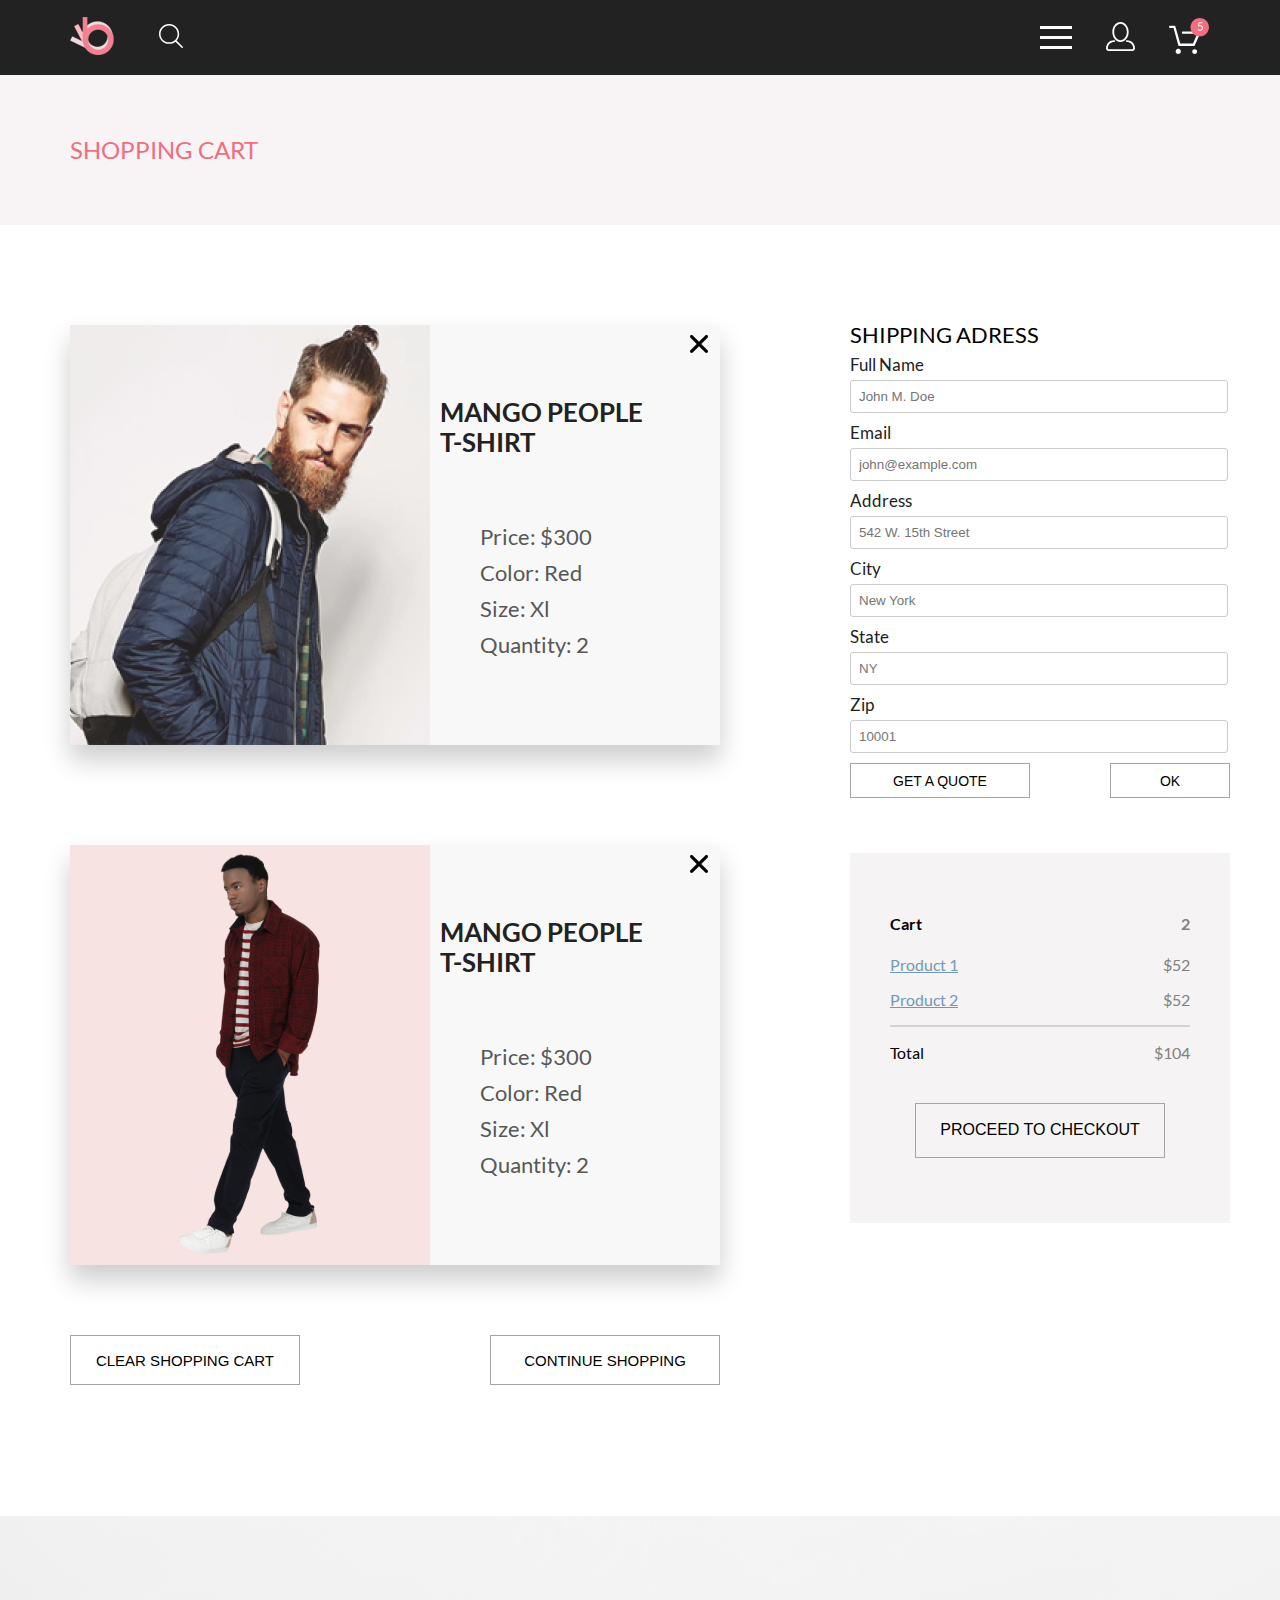
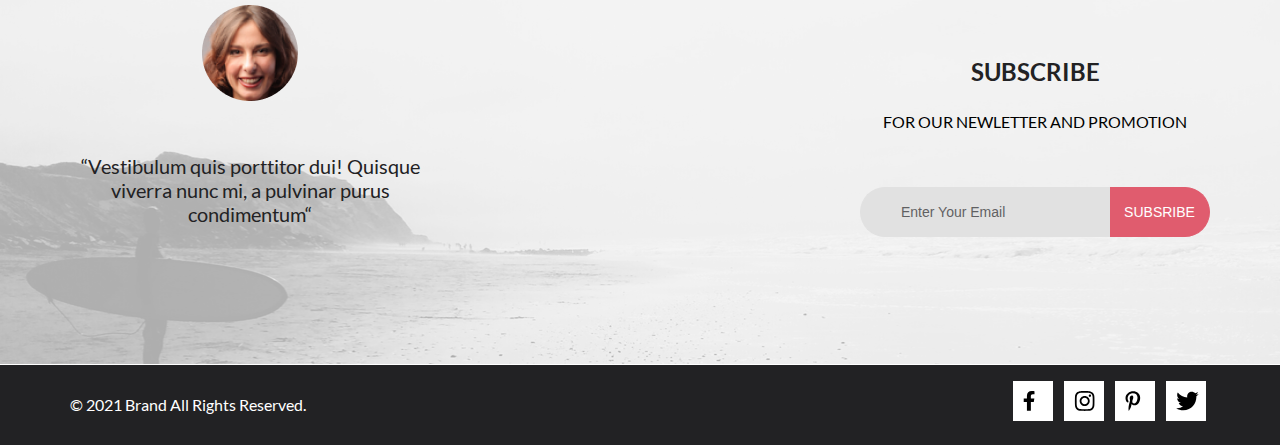
<file: cart.html>
<!DOCTYPE html>
<html lang="en">

<head>
    <meta charset="UTF-8">
    <title>cart-page</title>
    <link rel="stylesheet" href="css/style.css">
    <link rel="preconnect" href="https://fonts.gstatic.com">
</head>

<body>
    <header class="header-block ">
        <div class="padding-site">
            <form action="search" class="search-icon-form">
                <a href="#" class="logo-icon"><img src="icon/logo-icon.png" alt="logo"></a>
                <input class="search-icon-form__input" id="search" type="search">
                <label for="search" class="search-icon-form__label">
                    <svg class="search-icon-form__svg" xmlns="http://www.w3.org/2000/svg"
                        xmlns:xlink="http://www.w3.org/1999/xlink" width="24" height="24">
                        <path
                            d="M23.762,22.681 L17.569,16.586 C19.190,14.825 20.187,12.494 20.187,9.929 C20.186,4.443 15.668,-0.002 10.093,-0.002 C4.519,-0.002 0.001,4.443 0.001,9.929 C0.001,15.416 4.519,19.862 10.093,19.862 C12.502,19.862 14.711,19.028 16.446,17.644 L22.663,23.763 C22.966,24.062 23.458,24.062 23.761,23.763 C24.065,23.464 24.065,22.979 23.762,22.681 ZM10.093,18.334 C5.377,18.334 1.553,14.572 1.553,9.929 C1.553,5.288 5.377,1.525 10.093,1.525 C14.810,1.525 18.633,5.288 18.633,9.929 C18.633,14.572 14.810,18.334 10.093,18.334 Z" />
                    </svg>
                </label>
            </form>

            <div class="page-header-wrp-btn">
                <nav class="menu">
                    <label class="menu-btn" for="menu-switch">
                        <span></span>
                    </label>
                    <input id="menu-switch" type="checkbox">
                    <ul class="menu-list">
                        <a href="#" class="menu-list-close-btn"></a>
                        <span class="menu-list-title">menu</span>
                        <li class="menu-list-item">
                            <a href="#">man</a>
                            <ul class="menu-sublist">
                                <li class="menu-sublist-item">
                                    <a href="#">Accessories</a>
                                </li>
                                <li class="menu-sublist-item">
                                    <a href="#">Bags</a>
                                </li>
                                <li class="menu-sublist-item">
                                    <a href="#">Denim</a>
                                </li>
                                <li class="menu-sublist-item">
                                    <a href="#">T-Shirts</a>
                                </li>
                            </ul>
                        </li>
                        <li class="menu-list-item">
                            <a href="#">woman</a>
                            <ul class="menu-sublist">
                                <li class="menu-sublist-item">
                                    <a href="#">Accessories</a>
                                </li>
                                <li class="menu-sublist-item">
                                    <a href="#">Jackets &amp;&nbsp;Coats</a>
                                </li>
                                <li class="menu-sublist-item">
                                    <a href="#">Polos</a>
                                </li>
                                <li class="menu-sublist-item">
                                    <a href="#">T-Shirts</a>
                                </li>
                                <li class="menu-sublist-item">
                                    <a href="#">Shirts</a>
                                </li>
                            </ul>
                        </li>
                        <li class="menu-list-item">
                            <a href="#">kids</a>
                            <ul class="menu-sublist">
                                <li class="menu-sublist-item">
                                    <a href="#">Accessories</a>
                                </li>
                                <li class="menu-sublist-item">
                                    <a href="#">Jackets &amp;&nbsp;Coats</a>
                                </li>
                                <li class="menu-sublist-item">
                                    <a href="#">Polos</a>
                                </li>
                                <li class="menu-sublist-item">
                                    <a href="#">T-Shirts</a>
                                </li>
                                <li class="menu-sublist-item">
                                    <a href="#">Shirts</a>
                                </li>
                                <li class="menu-sublist-item">
                                    <a href="#">Bags</a>
                                </li>
                            </ul>
                        </li>
                    </ul>
                </nav>

                <button class="personal-account-btn">
                    <svg width="29" height="29" viewBox="0 0 29 29" xmlns="http://www.w3.org/2000/svg">
                        <path
                            d="M14.5 19.937C19 19.937 22.656 15.464 22.656 9.968C22.656 4.472 19 0 14.5 0C13.3631 0.0217413 12.2463 0.303398 11.2351 0.823397C10.2239 1.34339 9.34507 2.08794 8.66602 3C7.12663 4.99573 6.30819 7.45381 6.34399 9.974C6.34399 15.465 10 19.937 14.5 19.937ZM14.5 1.813C18 1.813 20.844 5.472 20.844 9.969C20.844 14.466 17.998 18.125 14.5 18.125C11.002 18.125 8.15603 14.465 8.15503 9.969C8.15403 5.473 11 1.813 14.5 1.813ZM20.844 18.125C20.6036 18.125 20.373 18.2205 20.203 18.3905C20.033 18.5605 19.9375 18.7911 19.9375 19.0315C19.9375 19.2719 20.033 19.5025 20.203 19.6725C20.373 19.8425 20.6036 19.938 20.844 19.938C22.526 19.9399 24.1386 20.6088 25.3279 21.7982C26.5172 22.9875 27.1861 24.6 27.188 26.282C27.1875 26.5221 27.0918 26.7523 26.922 26.9221C26.7522 27.0918 26.5221 27.1875 26.282 27.188H2.71997C2.47985 27.1875 2.24975 27.0918 2.07996 26.9221C1.91016 26.7523 1.81449 26.5221 1.81396 26.282C1.81608 24.6001 2.48517 22.9877 3.67444 21.7985C4.86371 20.6092 6.47608 19.9401 8.15796 19.938C8.39824 19.938 8.62868 19.8425 8.79858 19.6726C8.96849 19.5027 9.06396 19.2723 9.06396 19.032C9.06396 18.7917 8.96849 18.5613 8.79858 18.3914C8.62868 18.2215 8.39824 18.126 8.15796 18.126C5.99541 18.1279 3.92201 18.9875 2.39258 20.5164C0.863144 22.0453 0.00264777 24.1185 0 26.281C0.000794067 27.0019 0.287502 27.693 0.797241 28.2027C1.30698 28.7125 1.99811 28.9992 2.71899 29H26.282C27.0027 28.9989 27.6936 28.7121 28.2031 28.2024C28.7126 27.6927 28.9992 27.0017 29 26.281C28.9974 24.1187 28.1372 22.0457 26.6083 20.5168C25.0793 18.9878 23.0063 18.1276 20.844 18.125Z" />
                    </svg>
                </button>

                <button class="basket-btn">
                    <svg width="42" height="37" viewBox="0 0 42 37" xmlns="http://www.w3.org/2000/svg">
                        <path
                            d="M26.2009 37C25.5532 36.9738 24.9415 36.6948 24.4972 36.2227C24.0529 35.7506 23.8114 35.1232 23.8245 34.475C23.8376 33.8269 24.1043 33.2097 24.5673 32.7559C25.0303 32.3022 25.6527 32.048 26.301 32.048C26.9493 32.048 27.5717 32.3022 28.0347 32.7559C28.4977 33.2097 28.7644 33.8269 28.7775 34.475C28.7906 35.1232 28.549 35.7506 28.1047 36.2227C27.6604 36.6948 27.0488 36.9738 26.401 37H26.2009ZM6.75293 34.32C6.75293 33.79 6.91011 33.2718 7.20459 32.8311C7.49907 32.3904 7.91764 32.0469 8.40735 31.844C8.89705 31.6412 9.43594 31.5881 9.95581 31.6915C10.4757 31.7949 10.9532 32.0502 11.328 32.425C11.7028 32.7998 11.9581 33.2773 12.0615 33.7972C12.1649 34.317 12.1118 34.8559 11.9089 35.3456C11.7061 35.8353 11.3626 36.2539 10.9219 36.5483C10.4812 36.8428 9.96304 37 9.43298 37C9.08087 37.0003 8.73212 36.9311 8.40674 36.7966C8.08136 36.662 7.78569 36.4646 7.53662 36.2158C7.28755 35.9669 7.09001 35.6713 6.9552 35.3461C6.82039 35.0208 6.75098 34.6721 6.75098 34.32H6.75293ZM10.553 28.686C10.2935 28.6868 10.0409 28.6024 9.83411 28.4457C9.62727 28.2891 9.47758 28.0689 9.40796 27.819L4.57495 10.364H1.18201C0.868521 10.364 0.567859 10.2395 0.346191 10.0178C0.124523 9.79614 0 9.49549 0 9.18201C0 8.86852 0.124523 8.56787 0.346191 8.3462C0.567859 8.12454 0.868521 8.00001 1.18201 8.00001H5.46301C5.7225 7.99919 5.97504 8.08372 6.18176 8.24057C6.38848 8.39742 6.53784 8.61788 6.60693 8.86801L11.4399 26.323H24.6179L29.001 16.275H14.401C14.2428 16.2796 14.0854 16.2524 13.9379 16.1951C13.7904 16.1377 13.6559 16.0513 13.5424 15.9411C13.4288 15.8308 13.3386 15.6989 13.277 15.5532C13.2154 15.4074 13.1836 15.2508 13.1836 15.0925C13.1836 14.9343 13.2154 14.7776 13.277 14.6319C13.3386 14.4861 13.4288 14.3542 13.5424 14.2439C13.6559 14.1337 13.7904 14.0473 13.9379 13.9899C14.0854 13.9326 14.2428 13.9054 14.401 13.91H30.814C31.0097 13.91 31.2022 13.9587 31.3744 14.0517C31.5465 14.1448 31.6928 14.2793 31.7999 14.443C31.9078 14.6073 31.9734 14.7957 31.9908 14.9914C32.0083 15.1872 31.9771 15.3842 31.9 15.565L26.495 27.977C26.4026 28.1876 26.251 28.3668 26.0585 28.4927C25.866 28.6186 25.641 28.6858 25.411 28.686H10.553Z" />
                        <path
                            d="M31.502 19C36.7487 19 41.002 14.7467 41.002 9.5C41.002 4.25329 36.7487 0 31.502 0C26.2552 0 22.002 4.25329 22.002 9.5C22.002 14.7467 26.2552 19 31.502 19Z"
                            fill="#F16D7F" />
                        <path
                            d="M30.8146 7.648C31.2626 7.552 31.6746 7.504 32.0506 7.504C32.4986 7.504 32.8946 7.57 33.2386 7.702C33.5826 7.834 33.8686 8.016 34.0966 8.248C34.3286 8.48 34.5026 8.754 34.6186 9.07C34.7386 9.386 34.7986 9.73 34.7986 10.102C34.7986 10.558 34.7186 10.97 34.5586 11.338C34.4026 11.706 34.1846 12.022 33.9046 12.286C33.6286 12.546 33.3026 12.746 32.9266 12.886C32.5506 13.026 32.1446 13.096 31.7086 13.096C31.4566 13.096 31.2146 13.07 30.9826 13.018C30.7506 12.97 30.5326 12.904 30.3286 12.82C30.1286 12.736 29.9426 12.64 29.7706 12.532C29.5986 12.424 29.4466 12.31 29.3146 12.19L29.6446 11.734C29.7166 11.63 29.8106 11.578 29.9266 11.578C30.0066 11.578 30.0966 11.61 30.1966 11.674C30.2966 11.734 30.4186 11.802 30.5626 11.878C30.7066 11.954 30.8746 12.024 31.0666 12.088C31.2626 12.148 31.4946 12.178 31.7626 12.178C32.0626 12.178 32.3326 12.13 32.5726 12.034C32.8126 11.938 33.0186 11.802 33.1906 11.626C33.3626 11.446 33.4946 11.232 33.5866 10.984C33.6786 10.736 33.7246 10.458 33.7246 10.15C33.7246 9.882 33.6846 9.64 33.6046 9.424C33.5286 9.208 33.4106 9.024 33.2506 8.872C33.0946 8.72 32.8986 8.602 32.6626 8.518C32.4266 8.434 32.1506 8.392 31.8346 8.392C31.6186 8.392 31.3926 8.41 31.1566 8.446C30.9246 8.482 30.6866 8.54 30.4426 8.62L29.7706 8.422L30.4606 4.402H34.5346V4.87C34.5346 5.022 34.4866 5.148 34.3906 5.248C34.2986 5.344 34.1386 5.392 33.9106 5.392H31.2106L30.8146 7.648Z" />
                    </svg>
                </button>
            </div>
        </div>

    </header>
    <main>
        
        <section class="subnav">
            <div class="padding-site">
                <a href="#" class="subnav-name">shopping cart</a>
            </div>
        </section>
        <section class="cart_block">
            <div class="padding-site">
                <div class="cart_products ">

                    <div class="cart_number">
                        <img src="img/product-foto1.png" alt="product-foto" class="image-product">
                        <h2>mango people t-shirt</h2>
                        <a href="#"><svg width="18" height="18" viewBox="0 0 18 18"  xmlns="http://www.w3.org/2000/svg">
                            <path id="Vector" d="M11.2453 9L17.5302 2.71516C17.8285 2.41741 17.9962 2.01336 17.9966 1.59191C17.997 1.17045 17.8299 0.76611 17.5322 0.467833C17.2344 0.169555 16.8304 0.00177586 16.4089 0.00140366C15.9875 0.00103146 15.5831 0.168097 15.2848 0.465848L9 6.75069L2.71516 0.465848C2.41688 0.167571 2.01233 0 1.5905 0C1.16868 0 0.764125 0.167571 0.465848 0.465848C0.167571 0.764125 0 1.16868 0 1.5905C0 2.01233 0.167571 2.41688 0.465848 2.71516L6.75069 9L0.465848 15.2848C0.167571 15.5831 0 15.9877 0 16.4095C0 16.8313 0.167571 17.2359 0.465848 17.5342C0.764125 17.8324 1.16868 18 1.5905 18C2.01233 18 2.41688 17.8324 2.71516 17.5342L9 11.2493L15.2848 17.5342C15.5831 17.8324 15.9877 18 16.4095 18C16.8313 18 17.2359 17.8324 17.5342 17.5342C17.8324 17.2359 18 16.8313 18 16.4095C18 15.9877 17.8324 15.5831 17.5342 15.2848L11.2453 9Z" />
                            </svg></a>
                            <ul>
                                <li class="cart-price">Price: $300</li>
                                <li class="cart-price">Color: Red</li>
                                <li class="cart-price">Size: Xl</li>
                                <li class="cart-price">Quantity: 2</li>
                            </ul>
                    </div>
                    <div class="cart_number">
                        <img src="img/product-foto7.png" alt="product-foto" class="image-product">
                        <h2>mango people t-shirt</h2>
                        <a href="#"><svg width="18" height="18" viewBox="0 0 18 18"  xmlns="http://www.w3.org/2000/svg">
                            <path id="Vector" d="M11.2453 9L17.5302 2.71516C17.8285 2.41741 17.9962 2.01336 17.9966 1.59191C17.997 1.17045 17.8299 0.76611 17.5322 0.467833C17.2344 0.169555 16.8304 0.00177586 16.4089 0.00140366C15.9875 0.00103146 15.5831 0.168097 15.2848 0.465848L9 6.75069L2.71516 0.465848C2.41688 0.167571 2.01233 0 1.5905 0C1.16868 0 0.764125 0.167571 0.465848 0.465848C0.167571 0.764125 0 1.16868 0 1.5905C0 2.01233 0.167571 2.41688 0.465848 2.71516L6.75069 9L0.465848 15.2848C0.167571 15.5831 0 15.9877 0 16.4095C0 16.8313 0.167571 17.2359 0.465848 17.5342C0.764125 17.8324 1.16868 18 1.5905 18C2.01233 18 2.41688 17.8324 2.71516 17.5342L9 11.2493L15.2848 17.5342C15.5831 17.8324 15.9877 18 16.4095 18C16.8313 18 17.2359 17.8324 17.5342 17.5342C17.8324 17.2359 18 16.8313 18 16.4095C18 15.9877 17.8324 15.5831 17.5342 15.2848L11.2453 9Z" />
                            </svg></a>
                            <ul>
                                <li class="cart-price">Price: $300</li>
                                <li class="cart-price">Color: Red</li>
                                <li class="cart-price">Size: Xl</li>
                                <li class="cart-price">Quantity: 2</li>
                            </ul>
                    </div>
                    <div class="cart-btn-block">
                        <button class="cart-btn2">clear shopping cart</button>
                        <button class="cart-btn2">continue shopping</button>
                    </div>
                </div>
                <div class="shipping_block">
                    <form action="" class="shipping_form">
                        <h3>shipping adress</h3>
                        <label for="name">Full Name</label>
                        <input type="text" placeholder="John M. Doe">
                        <label for="email">Email</label>
                        <input type="text" id="email" name="email" placeholder="john@example.com">
                        <label for="adr">Address</label>
                        <input type="text" id="adr" name="address" placeholder="542 W. 15th Street">
                        <label for="city">City</label>
                        <input type="text" id="city" name="city" placeholder="New York">
                        <label for="state">State</label>
                        <input type="text" id="state" name="state" placeholder="NY">
                        <label for="zip">Zip</label>
                        <input type="text" id="zip" name="zip" placeholder="10001">
                        <input type="reset" value="get a quote" class="form-btn cart-btn">
                        <input type="submit" value="ok" class="sbmt-form-btn">
                    </form>
                    <form action="" class="check_form">
                        <h4>Cart<span class="price">2</span></h4>
                        <p><a href="#">Product 1</a><span class="price">$52</span></p>
                        <p><a href="#">Product 2</a><span class="price">$52</span></p>
                        <hr>
                        <p>Total<span class="price">$104</span></p>
                        <input type="submit" value="proceed to checkout" class="check-btn cart-btn">
                    </form>
                </div>
            </div>
            
        </section>

        <section class="subsribe-block">
            <div class="padding-site">  
                <div class="info"><img src="img/info-img.png" alt="info-img"    class="info-img">
                    <p>“Vestibulum quis porttitor dui! Quisque viverra nunc mi, a   pulvinar purus condimentum“</p>
                </div>

                <form action="" class="subsribe-form">
                    <h2>subscribe</h2>
                    <p>for our newletter and promotion</p>
                    <input type="email" placeholder="Enter Your Email"><button  type="submit">subsribe</button>
                </form>
            </div>
        </section>
    </main>

    <footer>
        <div class="padding-site">
            <span>&copy; 2021 Brand All Rights Reserved.</span>
            <ul class="social-icon">
                <li><a href="#"><img src="icon/vector-facebook.svg" alt="soc-icon"></a></li>
                <li><a href="#"><img src="icon/vector-insta.svg" alt="soc-icon"></a></li>
                <li><a href="#"><img src="icon/vector-pinsta.svg" alt="soc-icon"></a></li>
                <li><a href="#"><img src="icon/vector-twit.svg" alt="soc-icon"></a></li>
            </ul>
        </div>
        
    </footer>


</body>

</html>
</file>
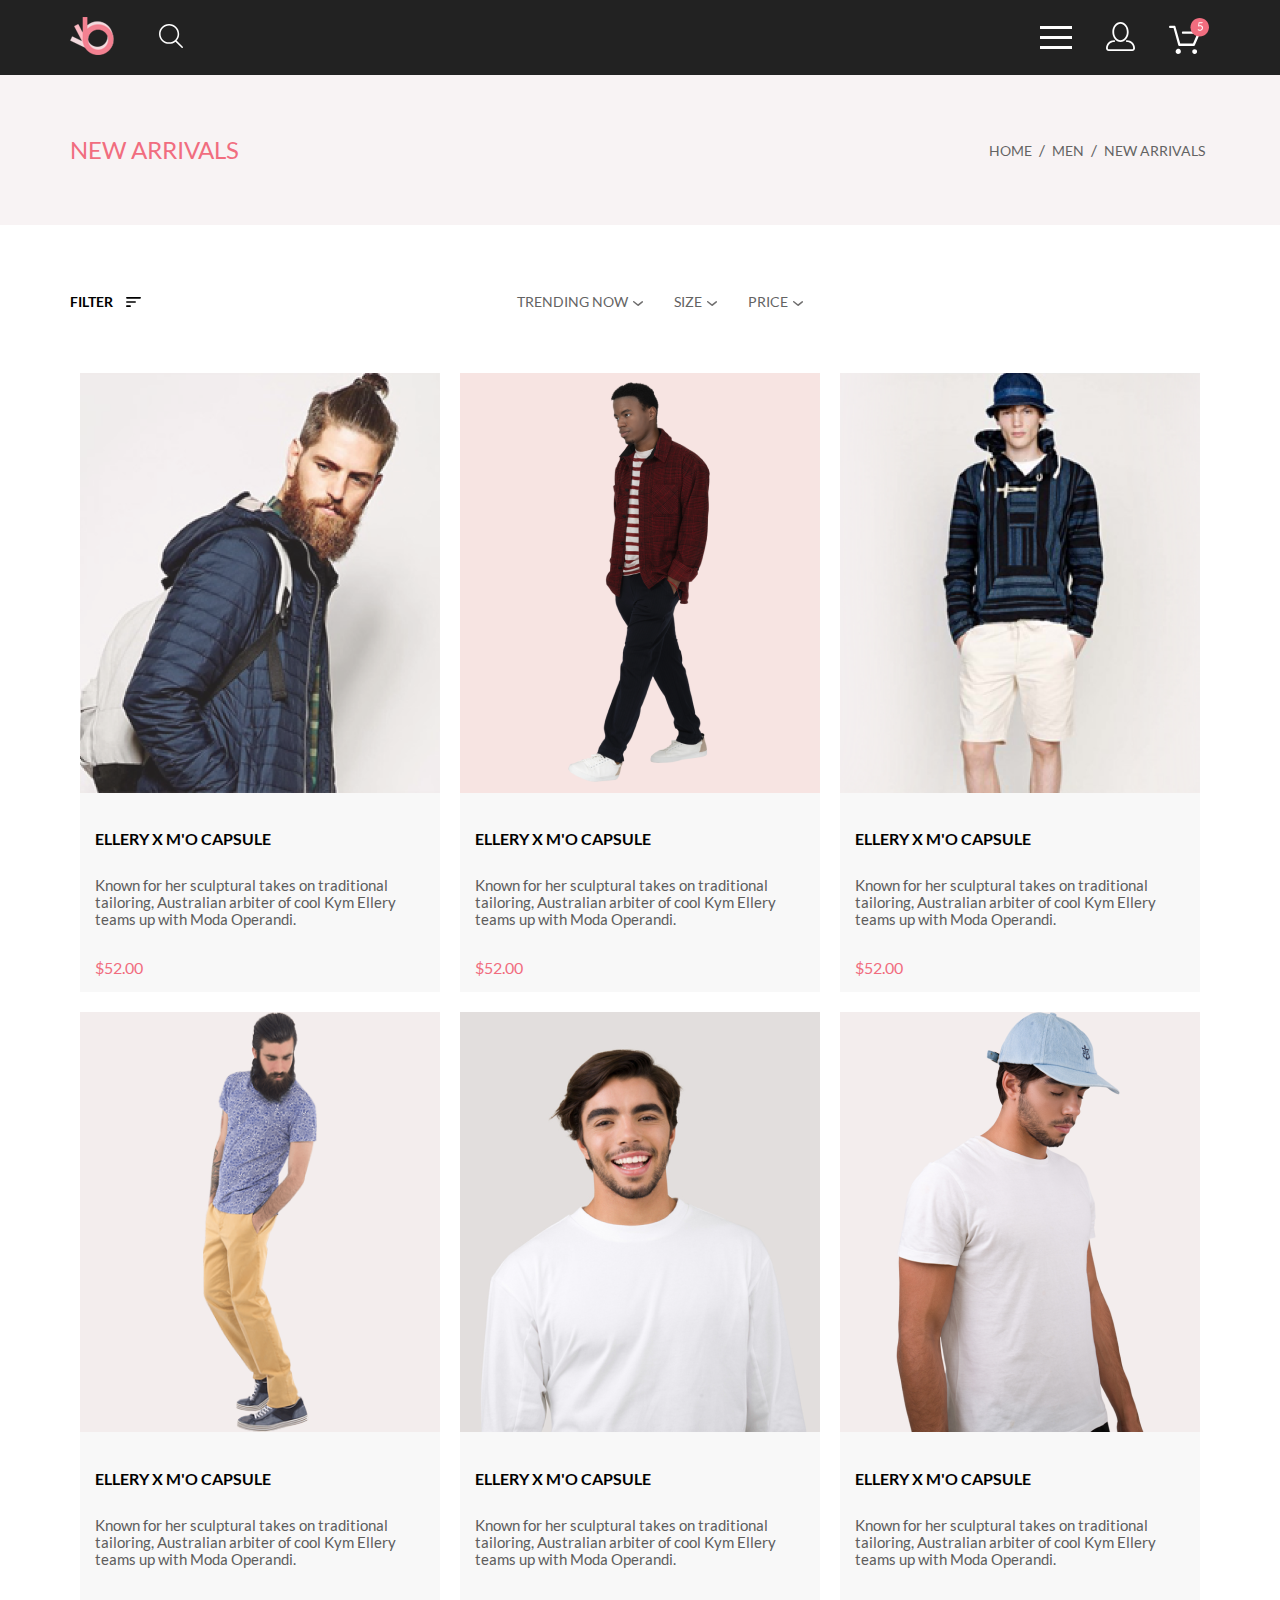
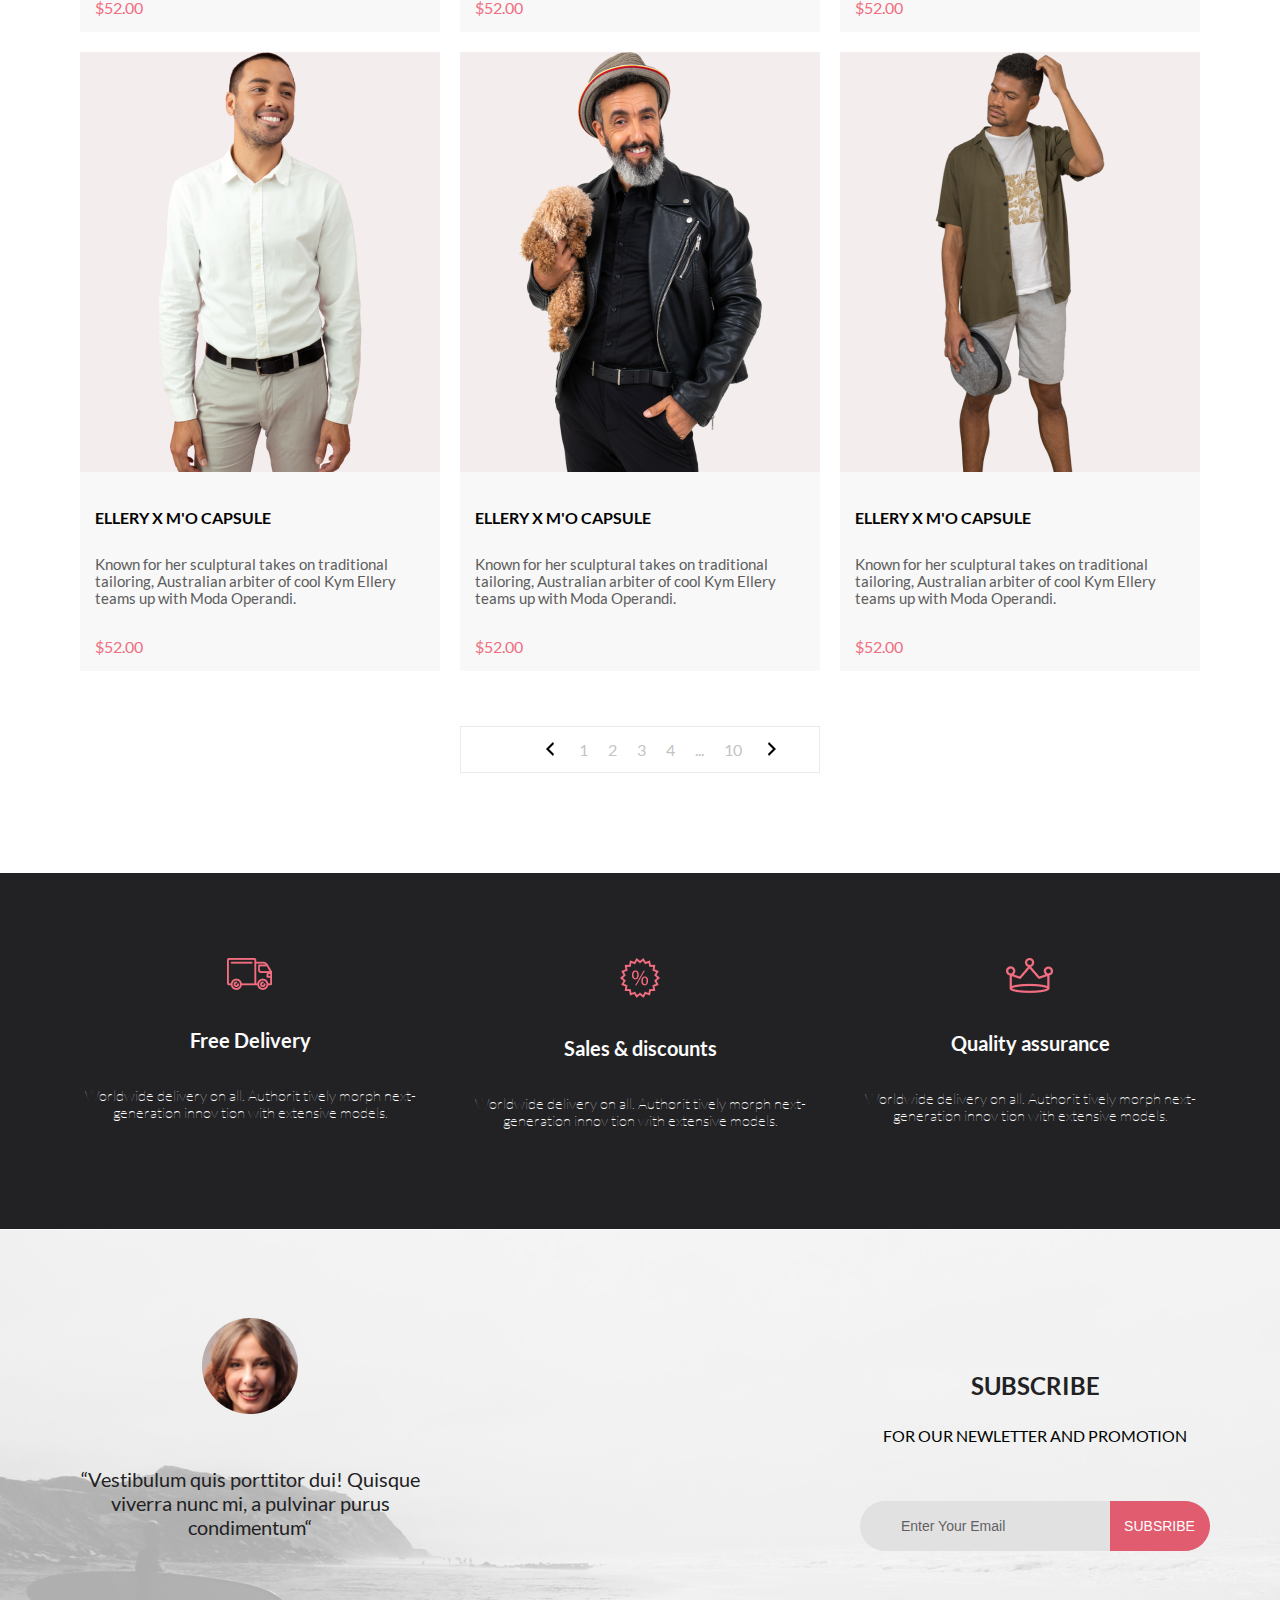
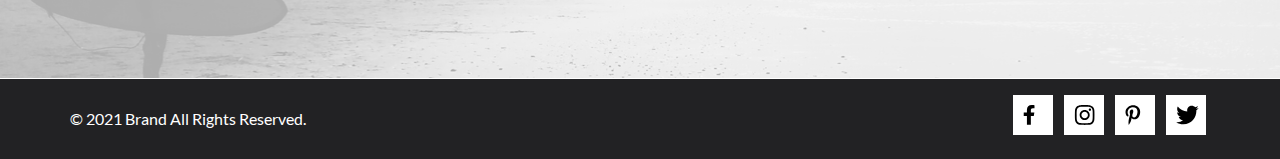
<file: catalog.html>
<!DOCTYPE html>
<html lang="en">

<head>
    <meta charset="UTF-8">
    <title>catalog-page</title>
    <link rel="stylesheet" href="css/style.css">
    <link rel="preconnect" href="https://fonts.gstatic.com">
</head>

<body>
    <header class="header-block ">
        <div class="padding-site">
            <form action="search" class="search-icon-form">
                <a href="#" class="logo-icon"><img src="icon/logo-icon.png" alt="logo"></a>
                <input class="search-icon-form__input" id="search" type="search">
                <label for="search" class="search-icon-form__label">
                    <svg class="search-icon-form__svg" xmlns="http://www.w3.org/2000/svg"
                        xmlns:xlink="http://www.w3.org/1999/xlink" width="24" height="24">
                        <path
                            d="M23.762,22.681 L17.569,16.586 C19.190,14.825 20.187,12.494 20.187,9.929 C20.186,4.443 15.668,-0.002 10.093,-0.002 C4.519,-0.002 0.001,4.443 0.001,9.929 C0.001,15.416 4.519,19.862 10.093,19.862 C12.502,19.862 14.711,19.028 16.446,17.644 L22.663,23.763 C22.966,24.062 23.458,24.062 23.761,23.763 C24.065,23.464 24.065,22.979 23.762,22.681 ZM10.093,18.334 C5.377,18.334 1.553,14.572 1.553,9.929 C1.553,5.288 5.377,1.525 10.093,1.525 C14.810,1.525 18.633,5.288 18.633,9.929 C18.633,14.572 14.810,18.334 10.093,18.334 Z" />
                    </svg>
                </label>
            </form>

            <div class="page-header-wrp-btn">
                <nav class="menu">
                    <label class="menu-btn" for="menu-switch">
                        <span></span>
                    </label>
                    <input id="menu-switch" type="checkbox">
                    <ul class="menu-list">
                        <a href="#" class="menu-list-close-btn"></a>
                        <span class="menu-list-title">menu</span>
                        <li class="menu-list-item">
                            <a href="#">man</a>
                            <ul class="menu-sublist">
                                <li class="menu-sublist-item">
                                    <a href="#">Accessories</a>
                                </li>
                                <li class="menu-sublist-item">
                                    <a href="#">Bags</a>
                                </li>
                                <li class="menu-sublist-item">
                                    <a href="#">Denim</a>
                                </li>
                                <li class="menu-sublist-item">
                                    <a href="#">T-Shirts</a>
                                </li>
                            </ul>
                        </li>
                        <li class="menu-list-item">
                            <a href="#">woman</a>
                            <ul class="menu-sublist">
                                <li class="menu-sublist-item">
                                    <a href="#">Accessories</a>
                                </li>
                                <li class="menu-sublist-item">
                                    <a href="#">Jackets &amp;&nbsp;Coats</a>
                                </li>
                                <li class="menu-sublist-item">
                                    <a href="#">Polos</a>
                                </li>
                                <li class="menu-sublist-item">
                                    <a href="#">T-Shirts</a>
                                </li>
                                <li class="menu-sublist-item">
                                    <a href="#">Shirts</a>
                                </li>
                            </ul>
                        </li>
                        <li class="menu-list-item">
                            <a href="#">kids</a>
                            <ul class="menu-sublist">
                                <li class="menu-sublist-item">
                                    <a href="#">Accessories</a>
                                </li>
                                <li class="menu-sublist-item">
                                    <a href="#">Jackets &amp;&nbsp;Coats</a>
                                </li>
                                <li class="menu-sublist-item">
                                    <a href="#">Polos</a>
                                </li>
                                <li class="menu-sublist-item">
                                    <a href="#">T-Shirts</a>
                                </li>
                                <li class="menu-sublist-item">
                                    <a href="#">Shirts</a>
                                </li>
                                <li class="menu-sublist-item">
                                    <a href="#">Bags</a>
                                </li>
                            </ul>
                        </li>
                    </ul>
                </nav>

                <button class="personal-account-btn">
                    <svg width="29" height="29" viewBox="0 0 29 29" xmlns="http://www.w3.org/2000/svg">
                        <path
                            d="M14.5 19.937C19 19.937 22.656 15.464 22.656 9.968C22.656 4.472 19 0 14.5 0C13.3631 0.0217413 12.2463 0.303398 11.2351 0.823397C10.2239 1.34339 9.34507 2.08794 8.66602 3C7.12663 4.99573 6.30819 7.45381 6.34399 9.974C6.34399 15.465 10 19.937 14.5 19.937ZM14.5 1.813C18 1.813 20.844 5.472 20.844 9.969C20.844 14.466 17.998 18.125 14.5 18.125C11.002 18.125 8.15603 14.465 8.15503 9.969C8.15403 5.473 11 1.813 14.5 1.813ZM20.844 18.125C20.6036 18.125 20.373 18.2205 20.203 18.3905C20.033 18.5605 19.9375 18.7911 19.9375 19.0315C19.9375 19.2719 20.033 19.5025 20.203 19.6725C20.373 19.8425 20.6036 19.938 20.844 19.938C22.526 19.9399 24.1386 20.6088 25.3279 21.7982C26.5172 22.9875 27.1861 24.6 27.188 26.282C27.1875 26.5221 27.0918 26.7523 26.922 26.9221C26.7522 27.0918 26.5221 27.1875 26.282 27.188H2.71997C2.47985 27.1875 2.24975 27.0918 2.07996 26.9221C1.91016 26.7523 1.81449 26.5221 1.81396 26.282C1.81608 24.6001 2.48517 22.9877 3.67444 21.7985C4.86371 20.6092 6.47608 19.9401 8.15796 19.938C8.39824 19.938 8.62868 19.8425 8.79858 19.6726C8.96849 19.5027 9.06396 19.2723 9.06396 19.032C9.06396 18.7917 8.96849 18.5613 8.79858 18.3914C8.62868 18.2215 8.39824 18.126 8.15796 18.126C5.99541 18.1279 3.92201 18.9875 2.39258 20.5164C0.863144 22.0453 0.00264777 24.1185 0 26.281C0.000794067 27.0019 0.287502 27.693 0.797241 28.2027C1.30698 28.7125 1.99811 28.9992 2.71899 29H26.282C27.0027 28.9989 27.6936 28.7121 28.2031 28.2024C28.7126 27.6927 28.9992 27.0017 29 26.281C28.9974 24.1187 28.1372 22.0457 26.6083 20.5168C25.0793 18.9878 23.0063 18.1276 20.844 18.125Z" />
                    </svg>
                </button>

                <button class="basket-btn">
                    <svg width="42" height="37" viewBox="0 0 42 37" xmlns="http://www.w3.org/2000/svg">
                        <path
                            d="M26.2009 37C25.5532 36.9738 24.9415 36.6948 24.4972 36.2227C24.0529 35.7506 23.8114 35.1232 23.8245 34.475C23.8376 33.8269 24.1043 33.2097 24.5673 32.7559C25.0303 32.3022 25.6527 32.048 26.301 32.048C26.9493 32.048 27.5717 32.3022 28.0347 32.7559C28.4977 33.2097 28.7644 33.8269 28.7775 34.475C28.7906 35.1232 28.549 35.7506 28.1047 36.2227C27.6604 36.6948 27.0488 36.9738 26.401 37H26.2009ZM6.75293 34.32C6.75293 33.79 6.91011 33.2718 7.20459 32.8311C7.49907 32.3904 7.91764 32.0469 8.40735 31.844C8.89705 31.6412 9.43594 31.5881 9.95581 31.6915C10.4757 31.7949 10.9532 32.0502 11.328 32.425C11.7028 32.7998 11.9581 33.2773 12.0615 33.7972C12.1649 34.317 12.1118 34.8559 11.9089 35.3456C11.7061 35.8353 11.3626 36.2539 10.9219 36.5483C10.4812 36.8428 9.96304 37 9.43298 37C9.08087 37.0003 8.73212 36.9311 8.40674 36.7966C8.08136 36.662 7.78569 36.4646 7.53662 36.2158C7.28755 35.9669 7.09001 35.6713 6.9552 35.3461C6.82039 35.0208 6.75098 34.6721 6.75098 34.32H6.75293ZM10.553 28.686C10.2935 28.6868 10.0409 28.6024 9.83411 28.4457C9.62727 28.2891 9.47758 28.0689 9.40796 27.819L4.57495 10.364H1.18201C0.868521 10.364 0.567859 10.2395 0.346191 10.0178C0.124523 9.79614 0 9.49549 0 9.18201C0 8.86852 0.124523 8.56787 0.346191 8.3462C0.567859 8.12454 0.868521 8.00001 1.18201 8.00001H5.46301C5.7225 7.99919 5.97504 8.08372 6.18176 8.24057C6.38848 8.39742 6.53784 8.61788 6.60693 8.86801L11.4399 26.323H24.6179L29.001 16.275H14.401C14.2428 16.2796 14.0854 16.2524 13.9379 16.1951C13.7904 16.1377 13.6559 16.0513 13.5424 15.9411C13.4288 15.8308 13.3386 15.6989 13.277 15.5532C13.2154 15.4074 13.1836 15.2508 13.1836 15.0925C13.1836 14.9343 13.2154 14.7776 13.277 14.6319C13.3386 14.4861 13.4288 14.3542 13.5424 14.2439C13.6559 14.1337 13.7904 14.0473 13.9379 13.9899C14.0854 13.9326 14.2428 13.9054 14.401 13.91H30.814C31.0097 13.91 31.2022 13.9587 31.3744 14.0517C31.5465 14.1448 31.6928 14.2793 31.7999 14.443C31.9078 14.6073 31.9734 14.7957 31.9908 14.9914C32.0083 15.1872 31.9771 15.3842 31.9 15.565L26.495 27.977C26.4026 28.1876 26.251 28.3668 26.0585 28.4927C25.866 28.6186 25.641 28.6858 25.411 28.686H10.553Z" />
                        <path
                            d="M31.502 19C36.7487 19 41.002 14.7467 41.002 9.5C41.002 4.25329 36.7487 0 31.502 0C26.2552 0 22.002 4.25329 22.002 9.5C22.002 14.7467 26.2552 19 31.502 19Z"
                            fill="#F16D7F" />
                        <path
                            d="M30.8146 7.648C31.2626 7.552 31.6746 7.504 32.0506 7.504C32.4986 7.504 32.8946 7.57 33.2386 7.702C33.5826 7.834 33.8686 8.016 34.0966 8.248C34.3286 8.48 34.5026 8.754 34.6186 9.07C34.7386 9.386 34.7986 9.73 34.7986 10.102C34.7986 10.558 34.7186 10.97 34.5586 11.338C34.4026 11.706 34.1846 12.022 33.9046 12.286C33.6286 12.546 33.3026 12.746 32.9266 12.886C32.5506 13.026 32.1446 13.096 31.7086 13.096C31.4566 13.096 31.2146 13.07 30.9826 13.018C30.7506 12.97 30.5326 12.904 30.3286 12.82C30.1286 12.736 29.9426 12.64 29.7706 12.532C29.5986 12.424 29.4466 12.31 29.3146 12.19L29.6446 11.734C29.7166 11.63 29.8106 11.578 29.9266 11.578C30.0066 11.578 30.0966 11.61 30.1966 11.674C30.2966 11.734 30.4186 11.802 30.5626 11.878C30.7066 11.954 30.8746 12.024 31.0666 12.088C31.2626 12.148 31.4946 12.178 31.7626 12.178C32.0626 12.178 32.3326 12.13 32.5726 12.034C32.8126 11.938 33.0186 11.802 33.1906 11.626C33.3626 11.446 33.4946 11.232 33.5866 10.984C33.6786 10.736 33.7246 10.458 33.7246 10.15C33.7246 9.882 33.6846 9.64 33.6046 9.424C33.5286 9.208 33.4106 9.024 33.2506 8.872C33.0946 8.72 32.8986 8.602 32.6626 8.518C32.4266 8.434 32.1506 8.392 31.8346 8.392C31.6186 8.392 31.3926 8.41 31.1566 8.446C30.9246 8.482 30.6866 8.54 30.4426 8.62L29.7706 8.422L30.4606 4.402H34.5346V4.87C34.5346 5.022 34.4866 5.148 34.3906 5.248C34.2986 5.344 34.1386 5.392 33.9106 5.392H31.2106L30.8146 7.648Z" />
                    </svg>
                </button>
            </div>
        </div>

    </header>
    <main>
        <section class="subnav">
            <div class="padding-site">
                <a href="#" class="subnav-name">new arrivals</a>
                <nav class="subnav-wrp">
                    <ul class="subnav-list">
                        <li class="subnav-link"><a href="#">home</a></li>
                        <li class="subnav-link"><a href="#">men</a></li>
                        <li class="subnav-link"><a href="#">new arrivals</a></li>
                    </ul>
                </nav>

            </div>   
            
        </section>

        <section class="filter-block ">
            <div class="padding-site">
                <a href="#" class="filter-name"><span>filter</span>
                    <svg class="filter-icon" width="15" height="10" viewBox="0 0 15 10" xmlns="http://www.w3.org/2000/svg">
                        <path id="filter-vector"
                            d="M0.833333 10H4.16667C4.625 10 5 9.625 5 9.16667C5 8.70833 4.625 8.33333 4.16667 8.33333H0.833333C0.375 8.33333 0 8.70833 0 9.16667C0 9.625 0.375 10 0.833333 10ZM0 0.833333C0 1.29167 0.375 1.66667 0.833333 1.66667H14.1667C14.625 1.66667 15 1.29167 15 0.833333C15 0.375 14.625 0 14.1667 0H0.833333C0.375 0 0 0.375 0 0.833333ZM0.833333 5.83333H9.16667C9.625 5.83333 10 5.45833 10 5C10 4.54167 9.625 4.16667 9.16667 4.16667H0.833333C0.375 4.16667 0 4.54167 0 5C0 5.45833 0.375 5.83333 0.833333 5.83333Z" />
                    </svg>
                </a>
                <ul class="sort-list">
                    <li class="sort-link"><a href="#">trending now</a></li>
                    <li class="sort-link"><a href="#">size</a></li>
                    <li class="sort-link"><a href="#">price</a></li>
                </ul>
                <div class="dop-flex-block3"></div>
            </div>
            
        </section>
        <section class="product_block">
            <div class="padding-site product-cards">
                <div class="product">
                    <img src="img/product-foto1.png" alt="product-foto" class="image-product">
                    <a href="#" class="overlay-img" style="width: 360px; height: 420px;"></a>
                    <button href="#" class="overlay-btn">
                        <span>Add to Cart</span></button>
                    <h2>ellery x m'o capsule</h2>
                    <p>Known for her sculptural takes on traditional tailoring, Australian arbiter of cool Kym Ellery
                        teams
                        up with Moda Operandi.</p>
                    <span>$52.00</span>
                </div>
                <div class="product">
                    <img src="img/product-foto7.png" alt="product-foto" class="image-product">
                    <a href="#" class="overlay-img" style="width: 360px; height: 420px;"></a>
                    <button href="" class="overlay-btn"><span>Add to Cart</span></button>
                    <h2>ellery x m'o capsule</h2>
                    <p>Known for her sculptural takes on traditional tailoring, Australian arbiter of cool Kym Ellery
                        teams
                        up with Moda Operandi.</p>
                    <span>$52.00</span>
                </div>
                <div class="product">
                    <img src="img/product-foto3.png" alt="product-foto" class="image-product">
                    <a href="#" class="overlay-img" style="width: 360px; height: 420px;"></a>
                    <button href="" class="overlay-btn"><span>Add to Cart</span></button>
                    <h2>ellery x m'o capsule</h2>
                    <p>Known for her sculptural takes on traditional tailoring, Australian arbiter of cool Kym Ellery
                        teams
                        up with Moda Operandi.</p>
                    <span>$52.00</span>
                </div>
                <div class="product">
                    <img src="img/product-foto4.png" alt="product-foto" class="image-product">
                    <a href="#" class="overlay-img" style="width: 360px; height: 420px;"></a>
                    <button href="" class="overlay-btn"><span>Add to Cart</span></button>
                    <h2>ellery x m'o capsule</h2>
                    <p>Known for her sculptural takes on traditional tailoring, Australian arbiter of cool Kym Ellery
                        teams
                        up with Moda Operandi.</p>
                    <span>$52.00</span>
                </div>
                <div class="product">
                    <img src="img/product-foto8.png" alt="product-foto" class="image-product">
                    <a href="#" class="overlay-img" style="width: 360px; height: 420px;"></a>
                    <button href="" class="overlay-btn"><span>Add to Cart</span></button>
                    <h2>ellery x m'o capsule</h2>
                    <p>Known for her sculptural takes on traditional tailoring, Australian arbiter of cool Kym Ellery
                        teams
                        up with Moda Operandi.</p>
                    <span>$52.00</span>
                </div>
                <div class="product">
                    <img src="img/product-foto9.png" alt="product-foto" class="image-product">
                    <a href="#" class="overlay-img" style="width: 360px; height: 420px;"></a>
                    <button href="" class="overlay-btn"><span>Add to Cart</span></button>
                    <h2>ellery x m'o capsule</h2>
                    <p>Known for her sculptural takes on traditional tailoring, Australian arbiter of cool Kym Ellery
                        teams
                        up with Moda Operandi.</p>
                    <span>$52.00</span>
                </div>
                <div class="product">
                    <img src="img/product-foto10.png" alt="product-foto" class="image-product">
                    <a href="#" class="overlay-img" style="width: 360px; height: 420px;"></a>
                    <button href="" class="overlay-btn"><span>Add to Cart</span></button>
                    <h2>ellery x m'o capsule</h2>
                    <p>Known for her sculptural takes on traditional tailoring, Australian arbiter of cool Kym Ellery
                        teams
                        up with Moda Operandi.</p>
                    <span>$52.00</span>
                </div>
                <div class="product">
                    <img src="img/product-foto11.png" alt="product-foto" class="image-product">
                    <a href="#" class="overlay-img" style="width: 360px; height: 420px;"></a>
                    <button href="" class="overlay-btn"><span>Add to Cart</span></button>
                    <h2>ellery x m'o capsule</h2>
                    <p>Known for her sculptural takes on traditional tailoring, Australian arbiter of cool Kym Ellery
                        teams
                        up with Moda Operandi.</p>
                    <span>$52.00</span>
                </div>
                <div class="product hide-card-768px">
                    <img src="img/product-foto12.png" alt="product-foto" class="image-product">
                    <a href="#" class="overlay-img" style="width: 360px; height: 420px;"></a>
                    <button href="" class="overlay-btn"><span>Add to Cart</span></button>
                    <h2>ellery x m'o capsule</h2>
                    <p>Known for her sculptural takes on traditional tailoring, Australian arbiter of cool Kym Ellery
                        teams
                        up with Moda Operandi.</p>
                    <span>$52.00</span>
                </div>
            </div>

            <ul class="number-block-block">
                <li class="number-block-link"><a href="#">1</a></li>
                <li class="number-block-link"><a href="#">2</a></li>
                <li class="number-block-link"><a href="#">3</a></li>
                <li class="number-block-link"><a href="#">4</a></li>
                <li class="number-block-link"><a href="#">...</a></li>
                <li class="number-block-link"><a href="#">10</a></li>
            </ul>

        </section>

        <section class="container feature_block clearfix">
            <div class="feature">
                <img src="icon/delivery-icon.png" alt="feature-foto" class="image-feature">
                <h3>Free Delivery</h3>
                <p>Worldwide delivery on all. Authorit tively morph next-generation innov tion with extensive models.
                </p>
            </div>
            <div class="feature">
                <img src="icon/sale-icon.png" alt="feature-foto" class="image-feature">
                <h3>Sales & discounts</h3>
                <p>Worldwide delivery on all. Authorit tively morph next-generation innov tion with extensive models.
                </p>
            </div>
            <div class="feature">
                <img src="icon/quality-icon.png" alt="feature-foto" class="image-feature">
                <h3>Quality assurance</h3>
                <p>Worldwide delivery on all. Authorit tively morph next-generation innov tion with extensive models.
                </p>
            </div>
        </section>

        <section class="subsribe-block">
            <div class="padding-site">
                <div class="info"><img src="img/info-img.png" alt="info-img" class="info-img">
                    <p>“Vestibulum quis porttitor dui! Quisque viverra nunc mi, a pulvinar purus condimentum“</p>
                </div>

                <form action="" class="subsribe-form">
                    <h2>subscribe</h2>
                    <p>for our newletter and promotion</p>
                    <input type="email" placeholder="Enter Your Email"><button type="submit">subsribe</button>
                </form>
            </div>
        </section>
    </main>

    <footer>
        <div class="padding-site">
            <span>&copy; 2021 Brand All Rights Reserved.</span>
            <ul class="social-icon">
                <li><a href="#"><img src="icon/vector-facebook.svg" alt="soc-icon"></a></li>
                <li><a href="#"><img src="icon/vector-insta.svg" alt="soc-icon"></a></li>
                <li><a href="#"><img src="icon/vector-pinsta.svg" alt="soc-icon"></a></li>
                <li><a href="#"><img src="icon/vector-twit.svg" alt="soc-icon"></a></li>
            </ul>
        </div>

    </footer>


</body>

</html>
</file>
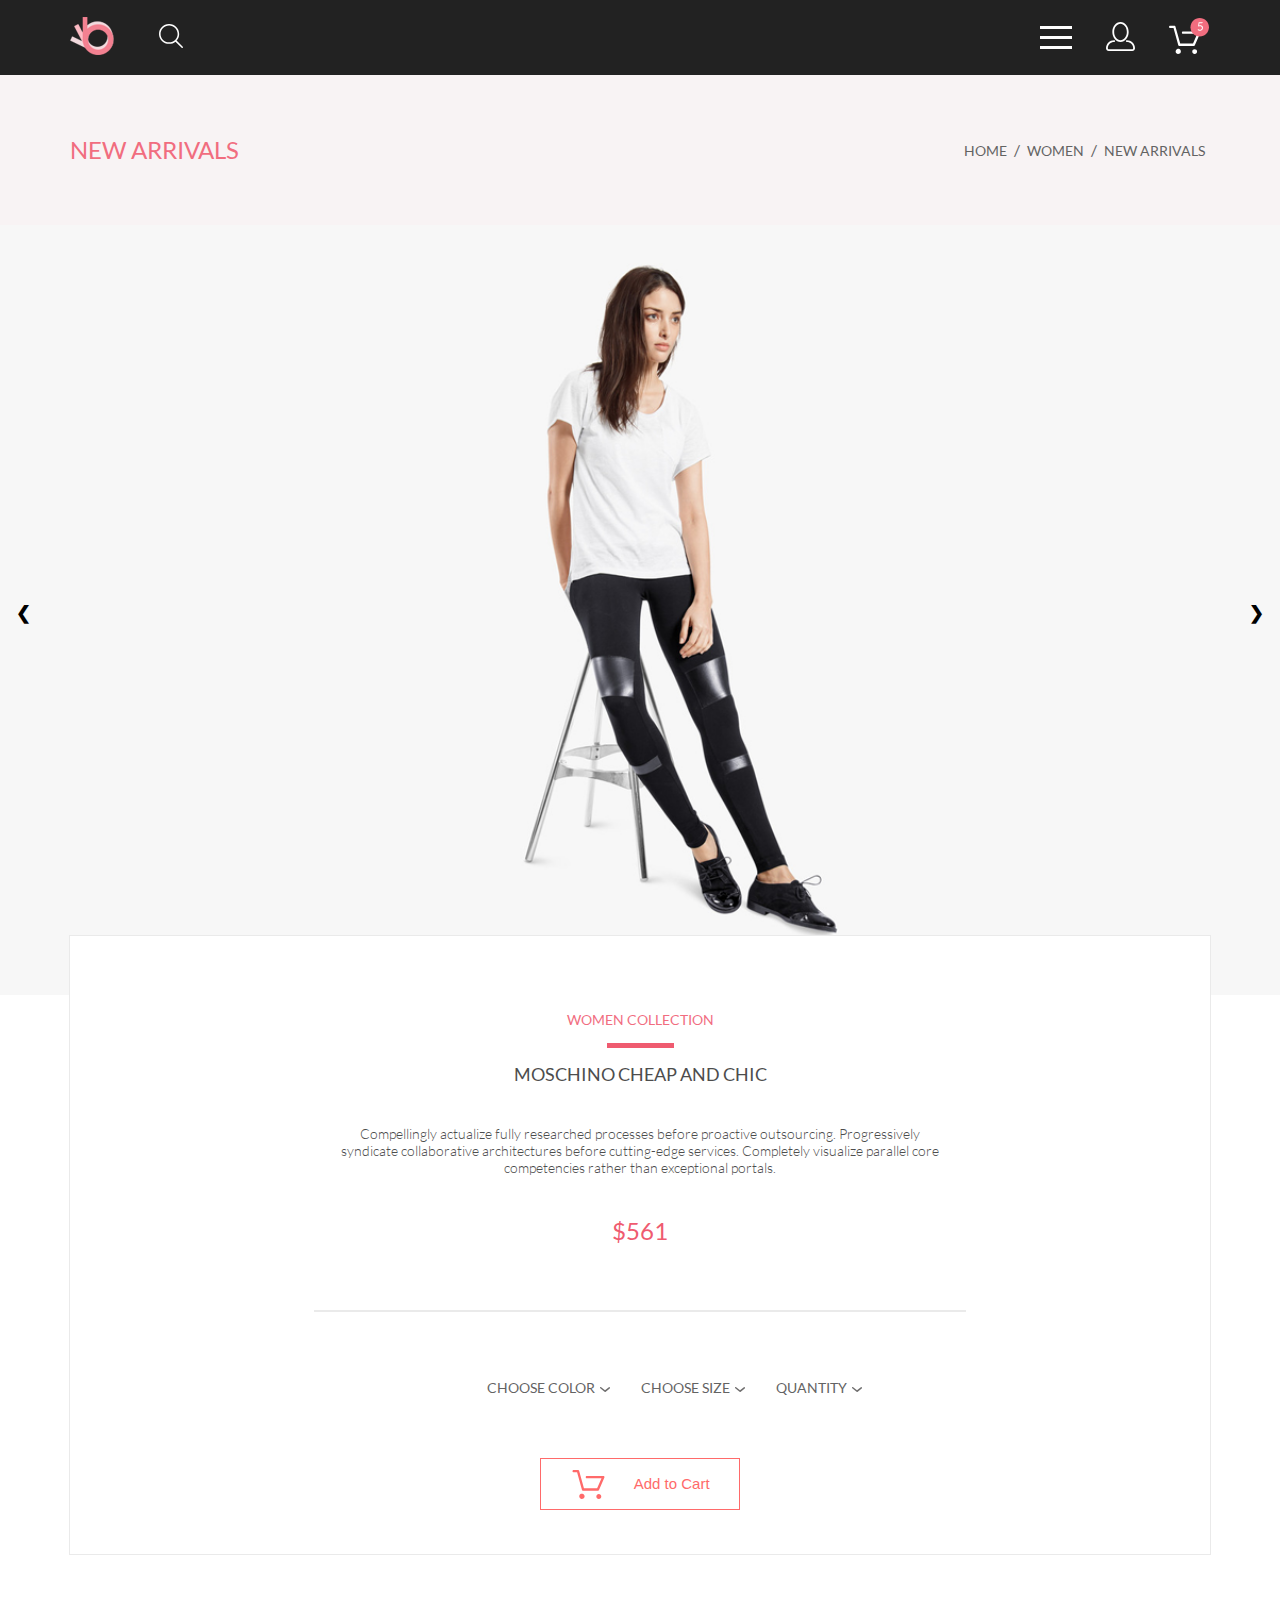
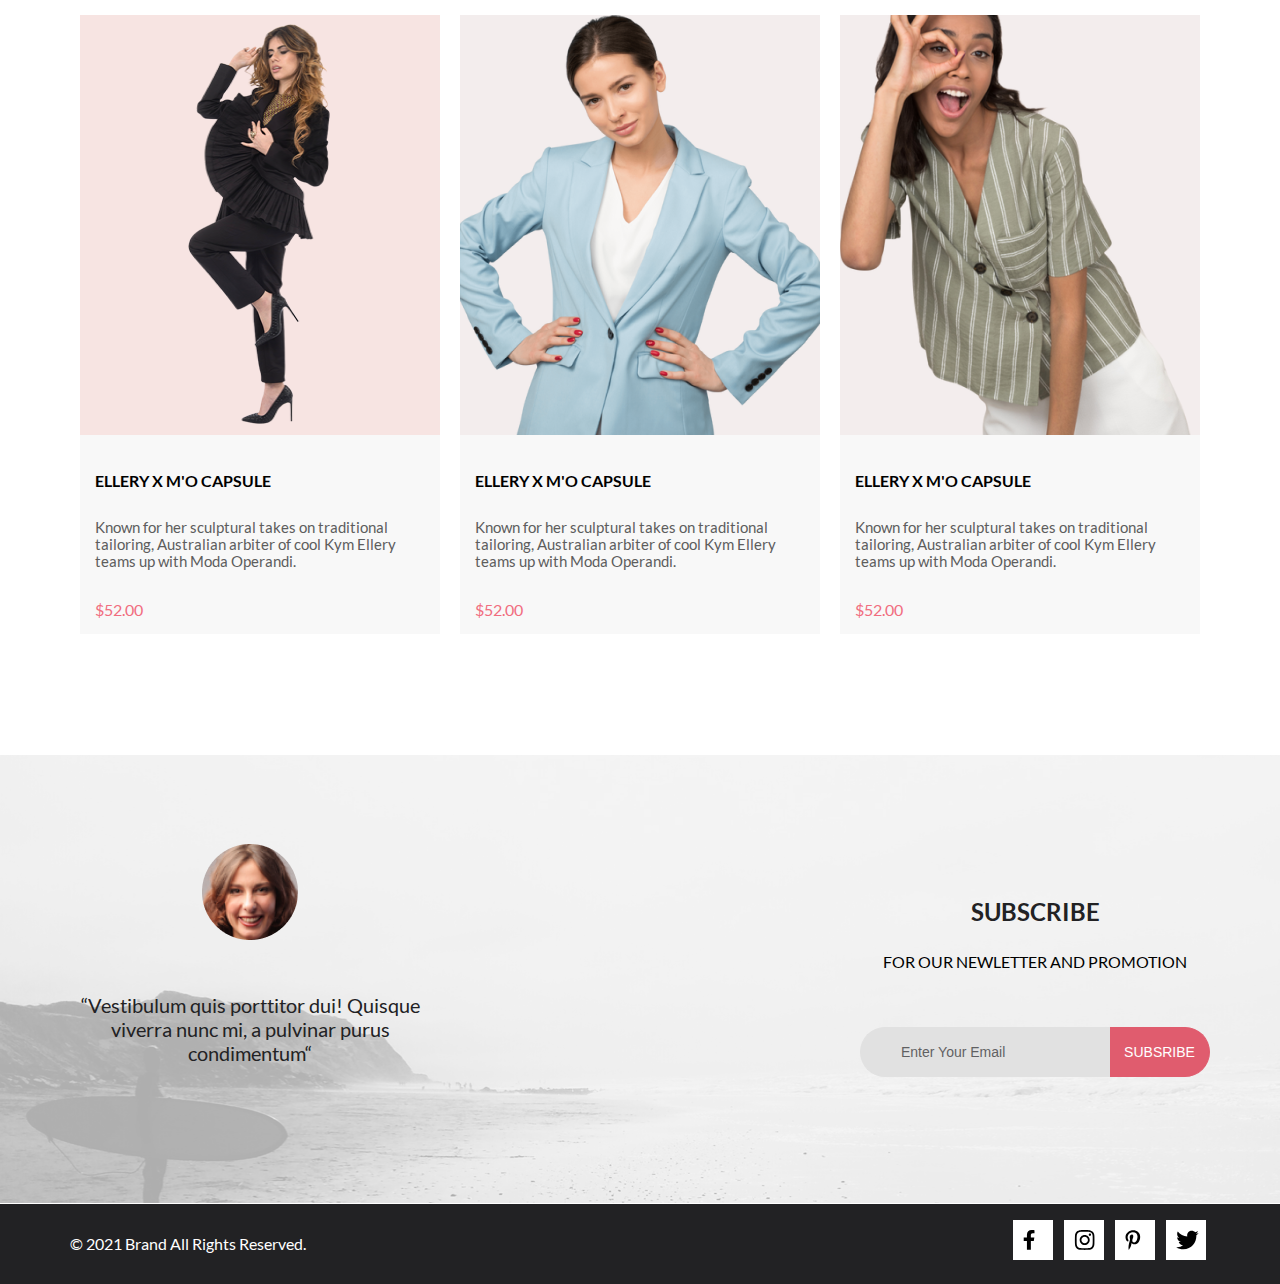
<file: product.html>
<!DOCTYPE html>
<html lang="en">

<head>
    <meta charset="UTF-8">
    <title>product-page</title>
    <link rel="stylesheet" href="css/style.css">
    <link rel="preconnect" href="https://fonts.gstatic.com">
</head>

<body>
    <header class="header-block ">
        <div class="padding-site">
            <form action="search" class="search-icon-form">
                <a href="#" class="logo-icon"><img src="icon/logo-icon.png" alt="logo"></a>
                <input class="search-icon-form__input" id="search" type="search">
                <label for="search" class="search-icon-form__label">
                    <svg class="search-icon-form__svg" xmlns="http://www.w3.org/2000/svg"
                        xmlns:xlink="http://www.w3.org/1999/xlink" width="24" height="24">
                        <path
                            d="M23.762,22.681 L17.569,16.586 C19.190,14.825 20.187,12.494 20.187,9.929 C20.186,4.443 15.668,-0.002 10.093,-0.002 C4.519,-0.002 0.001,4.443 0.001,9.929 C0.001,15.416 4.519,19.862 10.093,19.862 C12.502,19.862 14.711,19.028 16.446,17.644 L22.663,23.763 C22.966,24.062 23.458,24.062 23.761,23.763 C24.065,23.464 24.065,22.979 23.762,22.681 ZM10.093,18.334 C5.377,18.334 1.553,14.572 1.553,9.929 C1.553,5.288 5.377,1.525 10.093,1.525 C14.810,1.525 18.633,5.288 18.633,9.929 C18.633,14.572 14.810,18.334 10.093,18.334 Z" />
                    </svg>
                </label>
            </form>

            <div class="page-header-wrp-btn">
                <nav class="menu">
                    <label class="menu-btn" for="menu-switch">
                        <span></span>
                    </label>
                    <input id="menu-switch" type="checkbox">
                    <ul class="menu-list">
                        <a href="#" class="menu-list-close-btn"></a>
                        <span class="menu-list-title">menu</span>
                        <li class="menu-list-item">
                            <a href="#">man</a>
                            <ul class="menu-sublist">
                                <li class="menu-sublist-item">
                                    <a href="#">Accessories</a>
                                </li>
                                <li class="menu-sublist-item">
                                    <a href="#">Bags</a>
                                </li>
                                <li class="menu-sublist-item">
                                    <a href="#">Denim</a>
                                </li>
                                <li class="menu-sublist-item">
                                    <a href="#">T-Shirts</a>
                                </li>
                            </ul>
                        </li>
                        <li class="menu-list-item">
                            <a href="#">woman</a>
                            <ul class="menu-sublist">
                                <li class="menu-sublist-item">
                                    <a href="#">Accessories</a>
                                </li>
                                <li class="menu-sublist-item">
                                    <a href="#">Jackets &amp;&nbsp;Coats</a>
                                </li>
                                <li class="menu-sublist-item">
                                    <a href="#">Polos</a>
                                </li>
                                <li class="menu-sublist-item">
                                    <a href="#">T-Shirts</a>
                                </li>
                                <li class="menu-sublist-item">
                                    <a href="#">Shirts</a>
                                </li>
                            </ul>
                        </li>
                        <li class="menu-list-item">
                            <a href="#">kids</a>
                            <ul class="menu-sublist">
                                <li class="menu-sublist-item">
                                    <a href="#">Accessories</a>
                                </li>
                                <li class="menu-sublist-item">
                                    <a href="#">Jackets &amp;&nbsp;Coats</a>
                                </li>
                                <li class="menu-sublist-item">
                                    <a href="#">Polos</a>
                                </li>
                                <li class="menu-sublist-item">
                                    <a href="#">T-Shirts</a>
                                </li>
                                <li class="menu-sublist-item">
                                    <a href="#">Shirts</a>
                                </li>
                                <li class="menu-sublist-item">
                                    <a href="#">Bags</a>
                                </li>
                            </ul>
                        </li>
                    </ul>
                </nav>

                <button class="personal-account-btn">
                    <svg width="29" height="29" viewBox="0 0 29 29" xmlns="http://www.w3.org/2000/svg">
                        <path
                            d="M14.5 19.937C19 19.937 22.656 15.464 22.656 9.968C22.656 4.472 19 0 14.5 0C13.3631 0.0217413 12.2463 0.303398 11.2351 0.823397C10.2239 1.34339 9.34507 2.08794 8.66602 3C7.12663 4.99573 6.30819 7.45381 6.34399 9.974C6.34399 15.465 10 19.937 14.5 19.937ZM14.5 1.813C18 1.813 20.844 5.472 20.844 9.969C20.844 14.466 17.998 18.125 14.5 18.125C11.002 18.125 8.15603 14.465 8.15503 9.969C8.15403 5.473 11 1.813 14.5 1.813ZM20.844 18.125C20.6036 18.125 20.373 18.2205 20.203 18.3905C20.033 18.5605 19.9375 18.7911 19.9375 19.0315C19.9375 19.2719 20.033 19.5025 20.203 19.6725C20.373 19.8425 20.6036 19.938 20.844 19.938C22.526 19.9399 24.1386 20.6088 25.3279 21.7982C26.5172 22.9875 27.1861 24.6 27.188 26.282C27.1875 26.5221 27.0918 26.7523 26.922 26.9221C26.7522 27.0918 26.5221 27.1875 26.282 27.188H2.71997C2.47985 27.1875 2.24975 27.0918 2.07996 26.9221C1.91016 26.7523 1.81449 26.5221 1.81396 26.282C1.81608 24.6001 2.48517 22.9877 3.67444 21.7985C4.86371 20.6092 6.47608 19.9401 8.15796 19.938C8.39824 19.938 8.62868 19.8425 8.79858 19.6726C8.96849 19.5027 9.06396 19.2723 9.06396 19.032C9.06396 18.7917 8.96849 18.5613 8.79858 18.3914C8.62868 18.2215 8.39824 18.126 8.15796 18.126C5.99541 18.1279 3.92201 18.9875 2.39258 20.5164C0.863144 22.0453 0.00264777 24.1185 0 26.281C0.000794067 27.0019 0.287502 27.693 0.797241 28.2027C1.30698 28.7125 1.99811 28.9992 2.71899 29H26.282C27.0027 28.9989 27.6936 28.7121 28.2031 28.2024C28.7126 27.6927 28.9992 27.0017 29 26.281C28.9974 24.1187 28.1372 22.0457 26.6083 20.5168C25.0793 18.9878 23.0063 18.1276 20.844 18.125Z" />
                    </svg>
                </button>

                <button class="basket-btn">
                    <svg width="42" height="37" viewBox="0 0 42 37" xmlns="http://www.w3.org/2000/svg">
                        <path
                            d="M26.2009 37C25.5532 36.9738 24.9415 36.6948 24.4972 36.2227C24.0529 35.7506 23.8114 35.1232 23.8245 34.475C23.8376 33.8269 24.1043 33.2097 24.5673 32.7559C25.0303 32.3022 25.6527 32.048 26.301 32.048C26.9493 32.048 27.5717 32.3022 28.0347 32.7559C28.4977 33.2097 28.7644 33.8269 28.7775 34.475C28.7906 35.1232 28.549 35.7506 28.1047 36.2227C27.6604 36.6948 27.0488 36.9738 26.401 37H26.2009ZM6.75293 34.32C6.75293 33.79 6.91011 33.2718 7.20459 32.8311C7.49907 32.3904 7.91764 32.0469 8.40735 31.844C8.89705 31.6412 9.43594 31.5881 9.95581 31.6915C10.4757 31.7949 10.9532 32.0502 11.328 32.425C11.7028 32.7998 11.9581 33.2773 12.0615 33.7972C12.1649 34.317 12.1118 34.8559 11.9089 35.3456C11.7061 35.8353 11.3626 36.2539 10.9219 36.5483C10.4812 36.8428 9.96304 37 9.43298 37C9.08087 37.0003 8.73212 36.9311 8.40674 36.7966C8.08136 36.662 7.78569 36.4646 7.53662 36.2158C7.28755 35.9669 7.09001 35.6713 6.9552 35.3461C6.82039 35.0208 6.75098 34.6721 6.75098 34.32H6.75293ZM10.553 28.686C10.2935 28.6868 10.0409 28.6024 9.83411 28.4457C9.62727 28.2891 9.47758 28.0689 9.40796 27.819L4.57495 10.364H1.18201C0.868521 10.364 0.567859 10.2395 0.346191 10.0178C0.124523 9.79614 0 9.49549 0 9.18201C0 8.86852 0.124523 8.56787 0.346191 8.3462C0.567859 8.12454 0.868521 8.00001 1.18201 8.00001H5.46301C5.7225 7.99919 5.97504 8.08372 6.18176 8.24057C6.38848 8.39742 6.53784 8.61788 6.60693 8.86801L11.4399 26.323H24.6179L29.001 16.275H14.401C14.2428 16.2796 14.0854 16.2524 13.9379 16.1951C13.7904 16.1377 13.6559 16.0513 13.5424 15.9411C13.4288 15.8308 13.3386 15.6989 13.277 15.5532C13.2154 15.4074 13.1836 15.2508 13.1836 15.0925C13.1836 14.9343 13.2154 14.7776 13.277 14.6319C13.3386 14.4861 13.4288 14.3542 13.5424 14.2439C13.6559 14.1337 13.7904 14.0473 13.9379 13.9899C14.0854 13.9326 14.2428 13.9054 14.401 13.91H30.814C31.0097 13.91 31.2022 13.9587 31.3744 14.0517C31.5465 14.1448 31.6928 14.2793 31.7999 14.443C31.9078 14.6073 31.9734 14.7957 31.9908 14.9914C32.0083 15.1872 31.9771 15.3842 31.9 15.565L26.495 27.977C26.4026 28.1876 26.251 28.3668 26.0585 28.4927C25.866 28.6186 25.641 28.6858 25.411 28.686H10.553Z" />
                        <path
                            d="M31.502 19C36.7487 19 41.002 14.7467 41.002 9.5C41.002 4.25329 36.7487 0 31.502 0C26.2552 0 22.002 4.25329 22.002 9.5C22.002 14.7467 26.2552 19 31.502 19Z"
                            fill="#F16D7F" />
                        <path
                            d="M30.8146 7.648C31.2626 7.552 31.6746 7.504 32.0506 7.504C32.4986 7.504 32.8946 7.57 33.2386 7.702C33.5826 7.834 33.8686 8.016 34.0966 8.248C34.3286 8.48 34.5026 8.754 34.6186 9.07C34.7386 9.386 34.7986 9.73 34.7986 10.102C34.7986 10.558 34.7186 10.97 34.5586 11.338C34.4026 11.706 34.1846 12.022 33.9046 12.286C33.6286 12.546 33.3026 12.746 32.9266 12.886C32.5506 13.026 32.1446 13.096 31.7086 13.096C31.4566 13.096 31.2146 13.07 30.9826 13.018C30.7506 12.97 30.5326 12.904 30.3286 12.82C30.1286 12.736 29.9426 12.64 29.7706 12.532C29.5986 12.424 29.4466 12.31 29.3146 12.19L29.6446 11.734C29.7166 11.63 29.8106 11.578 29.9266 11.578C30.0066 11.578 30.0966 11.61 30.1966 11.674C30.2966 11.734 30.4186 11.802 30.5626 11.878C30.7066 11.954 30.8746 12.024 31.0666 12.088C31.2626 12.148 31.4946 12.178 31.7626 12.178C32.0626 12.178 32.3326 12.13 32.5726 12.034C32.8126 11.938 33.0186 11.802 33.1906 11.626C33.3626 11.446 33.4946 11.232 33.5866 10.984C33.6786 10.736 33.7246 10.458 33.7246 10.15C33.7246 9.882 33.6846 9.64 33.6046 9.424C33.5286 9.208 33.4106 9.024 33.2506 8.872C33.0946 8.72 32.8986 8.602 32.6626 8.518C32.4266 8.434 32.1506 8.392 31.8346 8.392C31.6186 8.392 31.3926 8.41 31.1566 8.446C30.9246 8.482 30.6866 8.54 30.4426 8.62L29.7706 8.422L30.4606 4.402H34.5346V4.87C34.5346 5.022 34.4866 5.148 34.3906 5.248C34.2986 5.344 34.1386 5.392 33.9106 5.392H31.2106L30.8146 7.648Z" />
                    </svg>
                </button>
            </div>
        </div>

    </header>
    <main>
        
        <section class="subnav">
            <div class="padding-site">
                <a href="#" class="subnav-name">new arrivals</a>
                <nav class="subnav-wrp">
                    <ul class="subnav-list">
                        <li class="subnav-link"><a href="#">home</a></li>
                        <li class="subnav-link"><a href="#">women</a></li>
                        <li class="subnav-link"><a href="#">new arrivals</a></li>
                    </ul>
                </nav>
            </div>
            
        </section>

        <section class="slider-block">
            <a class="prev">❮</a>
            <div class="slider-foto"></div>
            <a class="next">❯</a>
        </section>

        <section class="product-discription">
            <span class="prdct-txt-h2">women collection</span>
            <hr id="after-prdct-txt-h2">
            <span class="prdct-txt-h3">moschino cheap and chic</span>
            <span class="prdct-txt-discr">Compellingly actualize fully researched processes before proactive
                outsourcing. Progressively syndicate collaborative architectures before cutting-edge services.
                Completely visualize parallel core competencies rather than exceptional portals. </span>
            <span class="prdct-txt-price">$561</span>
            <hr id="after-prdct-txt-price">
            <ul class="sort-list card-sort-list">
                <li class="sort-link"><a href="#">choose color</a></li>
                <li class="sort-link"><a href="#">choose size</a></li>
                <li class="sort-link"><a href="#">quantity</a></li>
            </ul>
            <button href="" class="add-cart-btn">
                <svg class="basket-icon-product" width="35" height="30" viewBox="0 0 30 30"
                    xmlns="http://www.w3.org/2000/svg">
                    <path id="basket-icon-product"
                        d="M26.2009 29C25.5532 28.9738 24.9415 28.6948 24.4972 28.2227C24.0529 27.7506 23.8114 27.1232 23.8245 26.475C23.8376 25.8269 24.1043 25.2097 24.5673 24.7559C25.0303 24.3022 25.6527 24.048 26.301 24.048C26.9493 24.048 27.5717 24.3022 28.0347 24.7559C28.4977 25.2097 28.7644 25.8269 28.7775 26.475C28.7906 27.1232 28.549 27.7506 28.1047 28.2227C27.6604 28.6948 27.0488 28.9738 26.401 29H26.2009ZM6.75293 26.32C6.75293 25.79 6.91011 25.2718 7.20459 24.8311C7.49907 24.3904 7.91764 24.0469 8.40735 23.844C8.89705 23.6412 9.43594 23.5881 9.95581 23.6915C10.4757 23.7949 10.9532 24.0502 11.328 24.425C11.7028 24.7998 11.9581 25.2773 12.0615 25.7972C12.1649 26.317 12.1118 26.8559 11.9089 27.3456C11.7061 27.8353 11.3626 28.2539 10.9219 28.5483C10.4812 28.8428 9.96304 29 9.43298 29C9.08087 29.0003 8.73212 28.9311 8.40674 28.7966C8.08136 28.662 7.78569 28.4646 7.53662 28.2158C7.28755 27.9669 7.09001 27.6713 6.9552 27.3461C6.82039 27.0208 6.75098 26.6721 6.75098 26.32H6.75293ZM10.553 20.686C10.2935 20.6868 10.0409 20.6024 9.83411 20.4457C9.62727 20.2891 9.47758 20.0689 9.40796 19.819L4.57495 2.36401H1.18201C0.868521 2.36401 0.567859 2.23947 0.346191 2.01781C0.124523 1.79614 0 1.49549 0 1.18201C0 0.868519 0.124523 0.567873 0.346191 0.346205C0.567859 0.124537 0.868521 5.81268e-06 1.18201 5.81268e-06H5.46301C5.7225 -0.00080736 5.97504 0.0837201 6.18176 0.240568C6.38848 0.397416 6.53784 0.617884 6.60693 0.868006L11.4399 18.323H24.6179L29.001 8.27501H14.401C14.2428 8.27961 14.0854 8.25242 13.9379 8.19507C13.7904 8.13771 13.6559 8.05134 13.5424 7.94108C13.4288 7.83082 13.3386 7.69891 13.277 7.55315C13.2154 7.40739 13.1836 7.25075 13.1836 7.0925C13.1836 6.93426 13.2154 6.77762 13.277 6.63186C13.3386 6.4861 13.4288 6.35419 13.5424 6.24393C13.6559 6.13367 13.7904 6.0473 13.9379 5.98994C14.0854 5.93259 14.2428 5.90541 14.401 5.91001H30.814C31.0097 5.90996 31.2022 5.95866 31.3744 6.05172C31.5465 6.14478 31.6928 6.27926 31.7999 6.44301C31.9078 6.60729 31.9734 6.79569 31.9908 6.99145C32.0083 7.18721 31.9771 7.38424 31.9 7.565L26.495 19.977C26.4026 20.1876 26.251 20.3668 26.0585 20.4927C25.866 20.6186 25.641 20.6858 25.411 20.686H10.553Z" />
                </svg>
                Add to Cart
            </button>
        </section>

        <section class="product_block">
            <div class="padding-site">
                <div class="product-cards">
                    <div class="product">
                        <img src="img/product-foto2.png" alt="product-foto"     class="image-product">
                        <a href="#" class="overlay-img" style="width: 360px;    height: 420px;"></a>
                        <button href="" class="overlay-btn"><>Add to Cart</ span></button>
                        <h2>ellery x m'o capsule</h2>
                        <p>Known for her sculptural takes on traditional    tailoring, Australian arbiter of cool Kym Ellery
                            teams
                            up with Moda Operandi.</p>
                        <span>$52.00</span>
                    </div>
                    <div class="product">
                        <img src="img/product-foto5.png" alt="product-foto"     class="image-product">
                        <a href="#" class="overlay-img" style="width: 360px;    height: 420px;"></a>
                        <button href="" class="overlay-btn"><>Add to Cart</ span></button>
                        <h2>ellery x m'o capsule</h2>
                        <p>Known for her sculptural takes on traditional    tailoring, Australian arbiter of cool Kym Ellery
                            teams
                            up with Moda Operandi.</p>
                        <span>$52.00</span>
                    </div>
                    <div class="product hide-card-768px">
                        <img src="img/product-foto6.png" alt="product-foto"     class="image-product">
                        <a href="#" class="overlay-img" style="width: 360px;    height: 420px;"></a>
                        <button href="" class="overlay-btn"><>Add to Cart</ span></button>
                        <h2>ellery x m'o capsule</h2>
                        <p>Known for her sculptural takes on traditional    tailoring, Australian arbiter of cool Kym Ellery
                            teams
                            up with Moda Operandi.</p>
                        <span>$52.00</span>
                    </div>
                </div>
            </div>
        </section>

        <section class="subsribe-block">
            <div class="padding-site">
                <div class="info"><img src="img/info-img.png" alt="info-img" class="info-img">
                    <p>“Vestibulum quis porttitor dui! Quisque viverra nunc mi, a pulvinar purus condimentum“</p>
                </div>

                <form action="" class="subsribe-form">
                    <h2>subscribe</h2>
                    <p>for our newletter and promotion</p>
                    <input type="email" placeholder="Enter Your Email"><button type="submit">subsribe</button>
                </form>
            </div>
        </section>
    </main>

    <footer>
        <div class="padding-site">
            <span>&copy; 2021 Brand All Rights Reserved.</span>
            <ul class="social-icon">
                <li><a href="#"><img src="icon/vector-facebook.svg" alt="soc-icon"></a></li>
                <li><a href="#"><img src="icon/vector-insta.svg" alt="soc-icon"></a></li>
                <li><a href="#"><img src="icon/vector-pinsta.svg" alt="soc-icon"></a></li>
                <li><a href="#"><img src="icon/vector-twit.svg" alt="soc-icon"></a></li>
            </ul>
        </div>

    </footer>


</body>

</html>
</file>
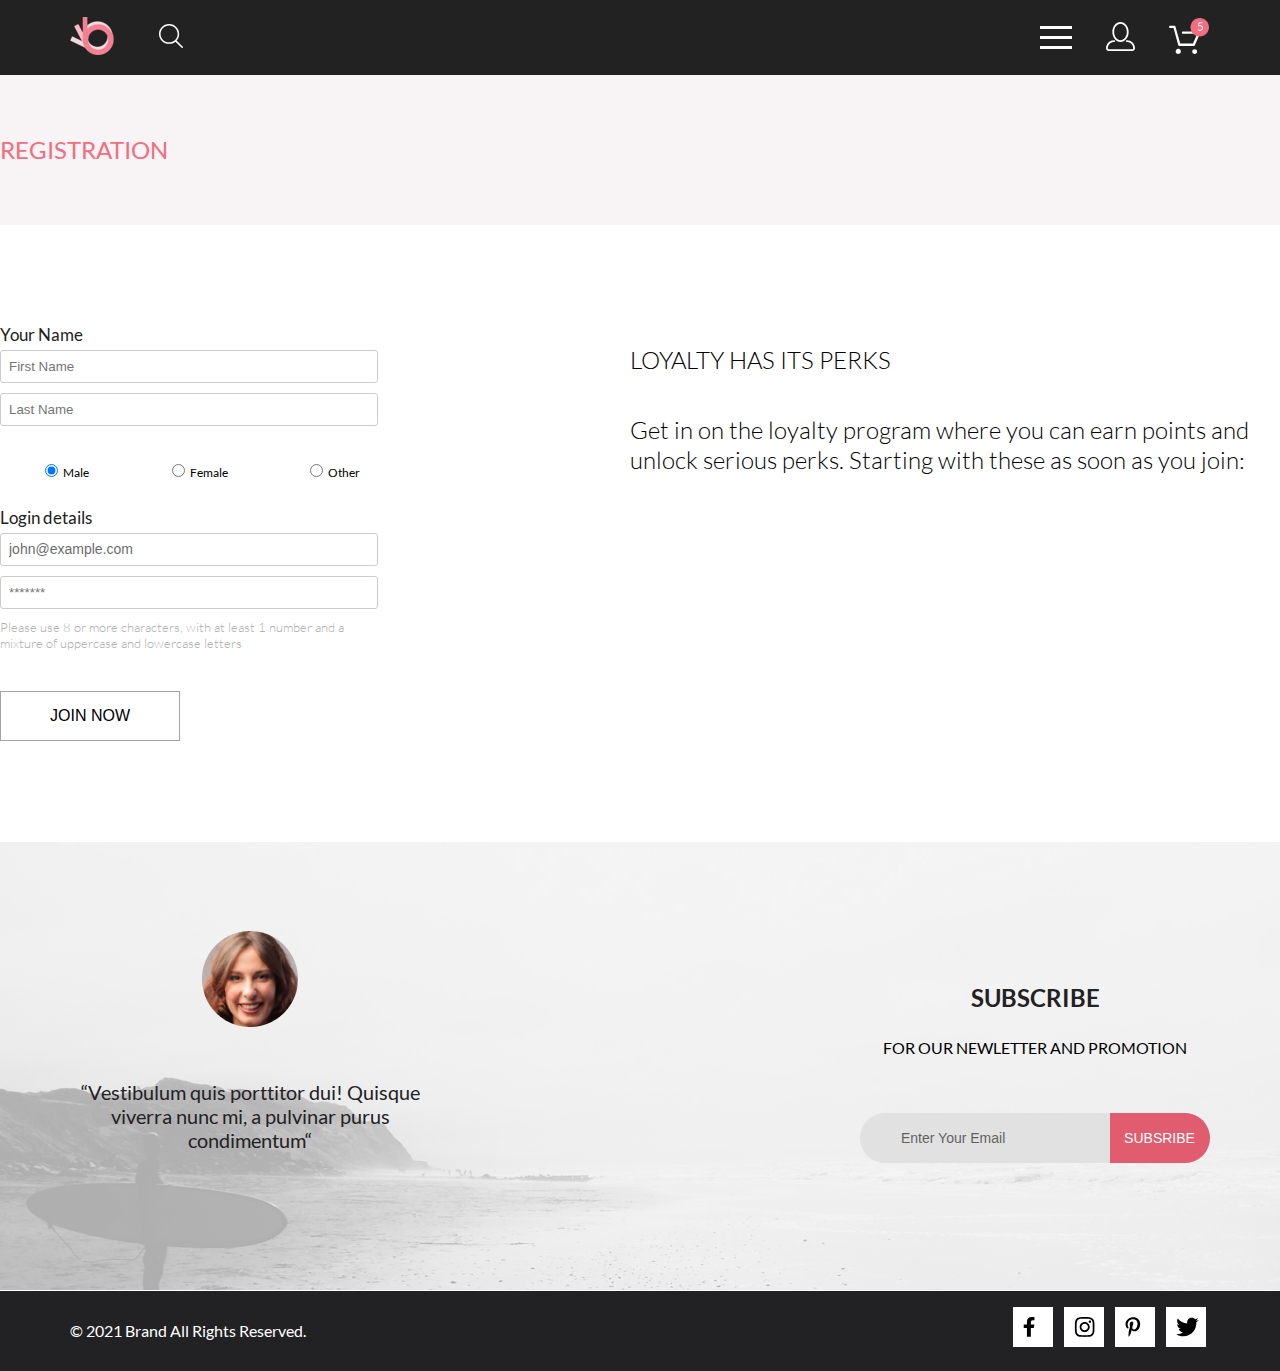
<file: registration.html>
<!DOCTYPE html>
<html lang="en">

<head>
    <meta charset="UTF-8">
    <title>registration</title>
    <link rel="stylesheet" href="css/style.css">
    <link rel="preconnect" href="https://fonts.gstatic.com">
</head>

<body>
    <header class="header-block ">
        <div class="padding-site">
            <form action="search" class="search-icon-form">
                <a href="#" class="logo-icon"><img src="icon/logo-icon.png" alt="logo"></a>
                <input class="search-icon-form__input" id="search" type="search">
                <label for="search" class="search-icon-form__label">
                    <svg class="search-icon-form__svg" xmlns="http://www.w3.org/2000/svg"
                        xmlns:xlink="http://www.w3.org/1999/xlink" width="24" height="24">
                        <path
                            d="M23.762,22.681 L17.569,16.586 C19.190,14.825 20.187,12.494 20.187,9.929 C20.186,4.443 15.668,-0.002 10.093,-0.002 C4.519,-0.002 0.001,4.443 0.001,9.929 C0.001,15.416 4.519,19.862 10.093,19.862 C12.502,19.862 14.711,19.028 16.446,17.644 L22.663,23.763 C22.966,24.062 23.458,24.062 23.761,23.763 C24.065,23.464 24.065,22.979 23.762,22.681 ZM10.093,18.334 C5.377,18.334 1.553,14.572 1.553,9.929 C1.553,5.288 5.377,1.525 10.093,1.525 C14.810,1.525 18.633,5.288 18.633,9.929 C18.633,14.572 14.810,18.334 10.093,18.334 Z" />
                    </svg>
                </label>
            </form>

            <div class="page-header-wrp-btn">
                <nav class="menu">
                    <label class="menu-btn" for="menu-switch">
                        <span></span>
                    </label>
                    <input id="menu-switch" type="checkbox">
                    <ul class="menu-list">
                        <a href="#" class="menu-list-close-btn"></a>
                        <span class="menu-list-title">menu</span>
                        <li class="menu-list-item">
                            <a href="#">man</a>
                            <ul class="menu-sublist">
                                <li class="menu-sublist-item">
                                    <a href="#">Accessories</a>
                                </li>
                                <li class="menu-sublist-item">
                                    <a href="#">Bags</a>
                                </li>
                                <li class="menu-sublist-item">
                                    <a href="#">Denim</a>
                                </li>
                                <li class="menu-sublist-item">
                                    <a href="#">T-Shirts</a>
                                </li>
                            </ul>
                        </li>
                        <li class="menu-list-item">
                            <a href="#">woman</a>
                            <ul class="menu-sublist">
                                <li class="menu-sublist-item">
                                    <a href="#">Accessories</a>
                                </li>
                                <li class="menu-sublist-item">
                                    <a href="#">Jackets &amp;&nbsp;Coats</a>
                                </li>
                                <li class="menu-sublist-item">
                                    <a href="#">Polos</a>
                                </li>
                                <li class="menu-sublist-item">
                                    <a href="#">T-Shirts</a>
                                </li>
                                <li class="menu-sublist-item">
                                    <a href="#">Shirts</a>
                                </li>
                            </ul>
                        </li>
                        <li class="menu-list-item">
                            <a href="#">kids</a>
                            <ul class="menu-sublist">
                                <li class="menu-sublist-item">
                                    <a href="#">Accessories</a>
                                </li>
                                <li class="menu-sublist-item">
                                    <a href="#">Jackets &amp;&nbsp;Coats</a>
                                </li>
                                <li class="menu-sublist-item">
                                    <a href="#">Polos</a>
                                </li>
                                <li class="menu-sublist-item">
                                    <a href="#">T-Shirts</a>
                                </li>
                                <li class="menu-sublist-item">
                                    <a href="#">Shirts</a>
                                </li>
                                <li class="menu-sublist-item">
                                    <a href="#">Bags</a>
                                </li>
                            </ul>
                        </li>
                    </ul>
                </nav>

                <button class="personal-account-btn">
                    <svg width="29" height="29" viewBox="0 0 29 29" xmlns="http://www.w3.org/2000/svg">
                        <path
                            d="M14.5 19.937C19 19.937 22.656 15.464 22.656 9.968C22.656 4.472 19 0 14.5 0C13.3631 0.0217413 12.2463 0.303398 11.2351 0.823397C10.2239 1.34339 9.34507 2.08794 8.66602 3C7.12663 4.99573 6.30819 7.45381 6.34399 9.974C6.34399 15.465 10 19.937 14.5 19.937ZM14.5 1.813C18 1.813 20.844 5.472 20.844 9.969C20.844 14.466 17.998 18.125 14.5 18.125C11.002 18.125 8.15603 14.465 8.15503 9.969C8.15403 5.473 11 1.813 14.5 1.813ZM20.844 18.125C20.6036 18.125 20.373 18.2205 20.203 18.3905C20.033 18.5605 19.9375 18.7911 19.9375 19.0315C19.9375 19.2719 20.033 19.5025 20.203 19.6725C20.373 19.8425 20.6036 19.938 20.844 19.938C22.526 19.9399 24.1386 20.6088 25.3279 21.7982C26.5172 22.9875 27.1861 24.6 27.188 26.282C27.1875 26.5221 27.0918 26.7523 26.922 26.9221C26.7522 27.0918 26.5221 27.1875 26.282 27.188H2.71997C2.47985 27.1875 2.24975 27.0918 2.07996 26.9221C1.91016 26.7523 1.81449 26.5221 1.81396 26.282C1.81608 24.6001 2.48517 22.9877 3.67444 21.7985C4.86371 20.6092 6.47608 19.9401 8.15796 19.938C8.39824 19.938 8.62868 19.8425 8.79858 19.6726C8.96849 19.5027 9.06396 19.2723 9.06396 19.032C9.06396 18.7917 8.96849 18.5613 8.79858 18.3914C8.62868 18.2215 8.39824 18.126 8.15796 18.126C5.99541 18.1279 3.92201 18.9875 2.39258 20.5164C0.863144 22.0453 0.00264777 24.1185 0 26.281C0.000794067 27.0019 0.287502 27.693 0.797241 28.2027C1.30698 28.7125 1.99811 28.9992 2.71899 29H26.282C27.0027 28.9989 27.6936 28.7121 28.2031 28.2024C28.7126 27.6927 28.9992 27.0017 29 26.281C28.9974 24.1187 28.1372 22.0457 26.6083 20.5168C25.0793 18.9878 23.0063 18.1276 20.844 18.125Z" />
                    </svg>
                </button>

                <button class="basket-btn">
                    <svg width="42" height="37" viewBox="0 0 42 37" xmlns="http://www.w3.org/2000/svg">
                        <path
                            d="M26.2009 37C25.5532 36.9738 24.9415 36.6948 24.4972 36.2227C24.0529 35.7506 23.8114 35.1232 23.8245 34.475C23.8376 33.8269 24.1043 33.2097 24.5673 32.7559C25.0303 32.3022 25.6527 32.048 26.301 32.048C26.9493 32.048 27.5717 32.3022 28.0347 32.7559C28.4977 33.2097 28.7644 33.8269 28.7775 34.475C28.7906 35.1232 28.549 35.7506 28.1047 36.2227C27.6604 36.6948 27.0488 36.9738 26.401 37H26.2009ZM6.75293 34.32C6.75293 33.79 6.91011 33.2718 7.20459 32.8311C7.49907 32.3904 7.91764 32.0469 8.40735 31.844C8.89705 31.6412 9.43594 31.5881 9.95581 31.6915C10.4757 31.7949 10.9532 32.0502 11.328 32.425C11.7028 32.7998 11.9581 33.2773 12.0615 33.7972C12.1649 34.317 12.1118 34.8559 11.9089 35.3456C11.7061 35.8353 11.3626 36.2539 10.9219 36.5483C10.4812 36.8428 9.96304 37 9.43298 37C9.08087 37.0003 8.73212 36.9311 8.40674 36.7966C8.08136 36.662 7.78569 36.4646 7.53662 36.2158C7.28755 35.9669 7.09001 35.6713 6.9552 35.3461C6.82039 35.0208 6.75098 34.6721 6.75098 34.32H6.75293ZM10.553 28.686C10.2935 28.6868 10.0409 28.6024 9.83411 28.4457C9.62727 28.2891 9.47758 28.0689 9.40796 27.819L4.57495 10.364H1.18201C0.868521 10.364 0.567859 10.2395 0.346191 10.0178C0.124523 9.79614 0 9.49549 0 9.18201C0 8.86852 0.124523 8.56787 0.346191 8.3462C0.567859 8.12454 0.868521 8.00001 1.18201 8.00001H5.46301C5.7225 7.99919 5.97504 8.08372 6.18176 8.24057C6.38848 8.39742 6.53784 8.61788 6.60693 8.86801L11.4399 26.323H24.6179L29.001 16.275H14.401C14.2428 16.2796 14.0854 16.2524 13.9379 16.1951C13.7904 16.1377 13.6559 16.0513 13.5424 15.9411C13.4288 15.8308 13.3386 15.6989 13.277 15.5532C13.2154 15.4074 13.1836 15.2508 13.1836 15.0925C13.1836 14.9343 13.2154 14.7776 13.277 14.6319C13.3386 14.4861 13.4288 14.3542 13.5424 14.2439C13.6559 14.1337 13.7904 14.0473 13.9379 13.9899C14.0854 13.9326 14.2428 13.9054 14.401 13.91H30.814C31.0097 13.91 31.2022 13.9587 31.3744 14.0517C31.5465 14.1448 31.6928 14.2793 31.7999 14.443C31.9078 14.6073 31.9734 14.7957 31.9908 14.9914C32.0083 15.1872 31.9771 15.3842 31.9 15.565L26.495 27.977C26.4026 28.1876 26.251 28.3668 26.0585 28.4927C25.866 28.6186 25.641 28.6858 25.411 28.686H10.553Z" />
                        <path
                            d="M31.502 19C36.7487 19 41.002 14.7467 41.002 9.5C41.002 4.25329 36.7487 0 31.502 0C26.2552 0 22.002 4.25329 22.002 9.5C22.002 14.7467 26.2552 19 31.502 19Z"
                            fill="#F16D7F" />
                        <path
                            d="M30.8146 7.648C31.2626 7.552 31.6746 7.504 32.0506 7.504C32.4986 7.504 32.8946 7.57 33.2386 7.702C33.5826 7.834 33.8686 8.016 34.0966 8.248C34.3286 8.48 34.5026 8.754 34.6186 9.07C34.7386 9.386 34.7986 9.73 34.7986 10.102C34.7986 10.558 34.7186 10.97 34.5586 11.338C34.4026 11.706 34.1846 12.022 33.9046 12.286C33.6286 12.546 33.3026 12.746 32.9266 12.886C32.5506 13.026 32.1446 13.096 31.7086 13.096C31.4566 13.096 31.2146 13.07 30.9826 13.018C30.7506 12.97 30.5326 12.904 30.3286 12.82C30.1286 12.736 29.9426 12.64 29.7706 12.532C29.5986 12.424 29.4466 12.31 29.3146 12.19L29.6446 11.734C29.7166 11.63 29.8106 11.578 29.9266 11.578C30.0066 11.578 30.0966 11.61 30.1966 11.674C30.2966 11.734 30.4186 11.802 30.5626 11.878C30.7066 11.954 30.8746 12.024 31.0666 12.088C31.2626 12.148 31.4946 12.178 31.7626 12.178C32.0626 12.178 32.3326 12.13 32.5726 12.034C32.8126 11.938 33.0186 11.802 33.1906 11.626C33.3626 11.446 33.4946 11.232 33.5866 10.984C33.6786 10.736 33.7246 10.458 33.7246 10.15C33.7246 9.882 33.6846 9.64 33.6046 9.424C33.5286 9.208 33.4106 9.024 33.2506 8.872C33.0946 8.72 32.8986 8.602 32.6626 8.518C32.4266 8.434 32.1506 8.392 31.8346 8.392C31.6186 8.392 31.3926 8.41 31.1566 8.446C30.9246 8.482 30.6866 8.54 30.4426 8.62L29.7706 8.422L30.4606 4.402H34.5346V4.87C34.5346 5.022 34.4866 5.148 34.3906 5.248C34.2986 5.344 34.1386 5.392 33.9106 5.392H31.2106L30.8146 7.648Z" />
                    </svg>
                </button>
            </div>
        </div>

    </header>

    <main>
        <section class="container subnav">
            <a href="#" class="subnav-name">registration</a>
        </section>
        <section class="container registration_block">
            <div class="shipping_block">
                <form action="" class="reg_form">
                    <label for="name">Your Name</label>
                    <input type="text" placeholder="First Name">
                    <input type="text" placeholder="Last Name">
                    <ul class="reg_form-gender">
                        <li><input type="radio" name="gender" value="male" checked> Male</li>
                        <li><input type="radio" name="gender" value="female"> Female</li>
                        <li><input type="radio" name="gender" value="other"> Other</li>
                    </ul>
                    <label for="email">Login details</label>
                    <input type="email" id="email" name="email" placeholder="john@example.com">
                    <input type="password" id="password" name="password" placeholder="*******">
                    <span class="under-password-txt">Please use 8 or more characters, with at least 1 number and a mixture of uppercase and lowercase letters</span>
                    <input type="submit" value="join now" class="join-btn">
                </form>
            </div>
            <div class="reg-txt">
                <h2>loyalty has its perks</h2>
                <p>Get in on the loyalty program where you can earn points and unlock serious perks. Starting with these as soon as you join:</p>
                    <ul>
                        <li class="reg-feature">15% off welcome offer</li>
                        <li class="reg-feature">Free shipping, returns and exchanges on all orders</li>
                        <li class="reg-feature">$10 off a purchase on birthday</li>
                        <li class="reg-feature">Early access to products</li>
                        <li class="reg-feature">Exclusive offers & rewards</li>
                    </ul>
            </div>
            
        </section>

        <section class="subsribe-block">
            <div class="padding-site">  
                <div class="info"><img src="img/info-img.png" alt="info-img"    class="info-img">
                    <p>“Vestibulum quis porttitor dui! Quisque viverra nunc mi, a   pulvinar purus condimentum“</p>
                </div>

                <form action="" class="subsribe-form">
                    <h2>subscribe</h2>
                    <p>for our newletter and promotion</p>
                    <input type="email" placeholder="Enter Your Email"><button  type="submit">subsribe</button>
                </form>
            </div>
        </section>
    </main>

    <footer>
        <div class="padding-site">
            <span>&copy; 2021 Brand All Rights Reserved.</span>
            <ul class="social-icon">
                <li><a href="#"><img src="icon/vector-facebook.svg" alt="soc-icon"></a></li>
                <li><a href="#"><img src="icon/vector-insta.svg" alt="soc-icon"></a></li>
                <li><a href="#"><img src="icon/vector-pinsta.svg" alt="soc-icon"></a></li>
                <li><a href="#"><img src="icon/vector-twit.svg" alt="soc-icon"></a></li>
            </ul>
        </div>
        
    </footer>


</body>

</html>
</file>
<file: css/style.css>
@font-face {
    font-family: "lato";
    src: url(../fonts/lato-thin.ttf);
    font-weight: 100;
    font-style: normal;
}

@font-face {
    font-family: "lato";
    src: url(../fonts/lato-light.ttf);
    font-weight: 300;
    font-style: normal;
}

@font-face {
    font-family: "lato";
    src: url(../fonts/lato-regular.ttf);
    font-weight: 400;
    font-style: normal;
}

@font-face {
    font-family: "lato";
    src: url(../fonts/lato-bold.ttf);
    font-weight: 700;
    font-style: normal;
}

@font-face {
    font-family: "lato";
    src: url(../fonts/lato-black.ttf);
    font-weight: 900;
    font-style: normal;
}

body {
    font-family: "lato", sans-serif;
    margin: 0;
    padding: 0;

}

.clearfix::after {
    content: "";
    display: table;
    clear: both;
}

.padding-site {
    width: 100%;
    max-width: 1140px;
    box-sizing: border-box;
    display: flex;
    flex-wrap: wrap;
    justify-content: space-between;
    margin: 0 auto;
    /* outline: 1px solid black; */

}

header {
    min-height: 75px;
    background-color: #222222;
    width: 100%;
    position: relative;
    display: flex;
    justify-content: space-between;
    align-items: center;
    flex-wrap: wrap;
}

header button {
    /* display: block; */
    padding: 0;
    background-color: transparent;
    border: none;
    cursor: pointer;
    /* margin: -5px auto; */
}

.header-block svg {
    fill: #ffffff;
}

.logo-icon:hover img {
    filter: brightness(30%);
}

.logo-icon:active img {
    filter: brightness(10%);
}

.search-icon-form {
    display: flex;
    flex-wrap: wrap;
}

.search-icon-form__label {
    margin: auto auto auto 5px;
    background-image: url('https://findicons.com/files/icons/2813/flat_jewels/512/search.png');
}

.search-icon-form__label:hover .search-icon-form__svg {
    fill: rgb(0, 183, 255);
    cursor: pointer;
}

.search-icon-form__label:active .search-icon-form__svg {
    fill: #F16D7F;
}

.search-icon-form__svg {
    fill: #fff;
}

.search-icon-form__input {
    opacity: 0;
    margin: auto 0 auto 30px;
    padding: 5px;
    outline: none;
    box-sizing: border-box;
    border: none;
    color: rgb(0, 0, 0);
    font-size: 16px;
    font-family: Arial;
    text-transform: capitalize;
    outline: 1px solid rgb(170, 168, 173);
}

input[type=search] {
    width: 0px;
    box-sizing: border-box;
    font-size: 16px;
    background-position: 5px 5px;
    background-repeat: no-repeat;
    transition: 0.4s ease-in-out;
}

input[type=search]:focus {
    width: 300px;
    opacity: 1;
}

.page-header-wrp-btn {
    width: 110px;
    display: flex;
    justify-content: space-between;
    align-items: center;
}

.page-header-wrp-btn:nth-child(2) {
  width: 170px;
}


/* === mobile menu === */
.menu-btn {
    display: flex;
    justify-content: center;
    align-items: center;
    width: 32px;
    height: 32px;
    /* border: 1px solid #fff; */
}

.menu-btn:hover span,
.menu-btn:hover span::before,
.menu-btn:hover span::after{
  background-color: rgb(0, 183, 255);
}

.menu-btn:active span,
.menu-btn:active span::before,
.menu-btn:active span::after{
  background-color: #F16D7F;
}
.menu-btn span {
    display: block;
    width: 100%;
    height: 3px;
    background-color: #fff;
    position: relative;
}

.menu-btn span::before,
.menu-btn span::after {
    content: "";
    display: block;
    width: 100%;
    height: 3px;
    background-color: #fff;
    position: absolute;
    top: -10px;
    left: 0;
}

.menu-btn span::after {
  top: 10px;
}

#menu-switch {
  display: none;
}

#menu-switch:checked ~ .menu-list {
    display: block;
}
  
.menu-list {
    display: none;
    width: 232px;
    min-height: 764px;
    padding: 16px 33px;
    box-sizing: border-box;
    background-color: #fff;
    list-style: none;
    position: absolute;
    top: 60px;
    right: 0;
    z-index: 5;
}

.menu-list-close-btn {
    display: block;
    width: 12px;
    height: 12px;
    margin: 0;
    padding: 0;
    /* border: 1px solid black; */
    position: relative;
    top: 0;
    left: 170px;
}

.menu-list-close-btn::before,
.menu-list-close-btn::after {
    content: "";
    display: block;
    width: 18px;
    height: 2px;
    background: #6F6E6E;
    border-radius: 10px;
    position: absolute;
    top: 5px;
    left: -3px;
    transform: rotate(45deg);
}

.menu-list-close-btn::after {
  transform: rotate(-45deg)
}

.menu-list-close-btn:hover::before,
.menu-list-close-btn:hover::after {
    background: #B7B6B6;
}

.menu-list-close-btn:active::before,
.menu-list-close-btn:active::after{
  background: #535353;
}

.menu-list-title {
  display: block;
  margin: 9px 0 24px 0;
  font-weight: bold;
  color: #000000;
  text-transform: uppercase;
}

.menu-title>a,
.menu-list-item>a,
.menu-sublist-item>a {
    font-style: normal;
    font-size: 14px;
    line-height: 17px;
    font-weight: normal;
}
.menu-list-item>a {
  display: block;
  margin: 0 0 11px 0;
  color: #F16D7F;
  text-transform: uppercase;
  text-decoration: none;
}

.menu-list-item:hover>a {
    color: #9889D7;
}

.menu-list-item:active>a {
  color: #9D2334;
}

.menu-sublist {
  padding: 0 0 0 21.5px;
  box-sizing: border-box;
  list-style: none;
}

.menu-sublist-item>a {
    display: block;
    width: 100%;
    height: 100%;
    margin: 0 0 11px 0;
    color: #6F6E6E;
}

.menu-sublist-item a {
  text-decoration: none;
}

.menu-sublist-item:hover a {
  text-decoration: underline;
}

.menu-sublist-item:active a {
  text-decoration: none;
}

.personal-account-btn:hover svg {
    fill: rgb(0, 183, 255);
}
.personal-account-btn:active svg {
    fill: #F16D7F;
}
.basket-btn svg {
  width: 41px;
  height: 36px;
}
.basket-btn:hover  svg  {
    fill: rgb(0, 183, 255);
}
.basket-btn:active svg {
    fill: #F16D7F;
}

.home-block-banner {
    box-sizing: border-box;
    background-color: #F1E4E6;
}

.foto-banner {
    width: 100%;
    max-width: 600px;
    min-height: 764px;
    box-sizing: border-box;
    background-image: url("../img/foto-main-cut.png");
    background-repeat: no-repeat;
    background-size: contain;
    background-position: bottom left;

}

.banner-txt {
    width: 100%;
    max-width: 377px;
    margin: auto;
    text-transform: uppercase;
    position: relative;
}

.banner-txt:before {
    content: "";
    display: block;
    width: 12px;
    height: 92px;
    background-color: #F16D7F;
    position: absolute;
    top: 0;
    left: -28px;
}

.banner-title {
    display: block;
    width: 100%;
    font-style: normal;
    font-weight: 900;
    font-size: 48px;
    line-height: 57.6px;
    color: #222222;
}

.banner-subtitle {
    display: block;
    font-weight: 700;
    font-size: 32px;
    line-height: 38.4px;
    color: #222222;

}

.banner-subtitle span {
    color: #F16D7F;
}


.offer_block {
    margin: 40px auto;
}

.offer-first {
    display: flex;
    flex-flow: wrap;
    justify-content: center;
}

.offer-card {
    width: 360px;
    min-height: 260px;
    margin: 15px;
    position: relative;
    text-transform: uppercase;
}
.card1 {
    box-sizing: border-box;
    background-image: url("../img/forWomen.png");
    background-repeat: no-repeat;
    background-size: contain;
}
.card2 {
    box-sizing: border-box;
    background-image: url("../img/formen.png");
    background-repeat: no-repeat;
    background-size: contain;
}
.card3 {
    box-sizing: border-box;
    background-image: url("../img/forkids.png");
    background-repeat: no-repeat;
    background-size: contain;
}
/* .card4 {
    box-sizing: border-box;
    background-image: url("../img/accesories.png");
    background-repeat: no-repeat;
    background-size: contain;
    background-position: bottom left;
} */

.offer-card a {
    box-sizing: border-box;
    width: 100%;
    height: 100%;
    text-align: center;
    position: absolute;
    top: 0px;
    left: 0px;
    padding: 100px 0 0 0;
    background: rgba(33, 22, 22, 0.7);
    color: #F16D7F;
    text-decoration: none;
    font-style: normal;
    font-weight: bold;
    font-size: 24px;
    line-height: 30px;
}

.offer-card a span {
    font-style: normal;
    font-weight: normal;
    font-size: 16px;
    line-height: 20px;
    color: #FFFFFF;
}


.offer-last {
    /* outline: 1px solid rgb(47, 45, 197); */
    min-height: 180px;
    margin: 15px auto;
    box-sizing: border-box;
    background-image: url("../img/accesories.png");
    background-repeat: no-repeat;
    background-position: bottom center;
    text-align: center;
    display: flex;
    justify-content: center;
    position: relative;
    text-transform: uppercase;
}

.offer-last a {
    /* outline: 1px solid rgb(188, 201, 76); */
    min-width: 1140px;
    padding: 60px 0;
    background: rgba(33, 22, 22, 0.7);
    color: #F16D7F;
    text-decoration: none;
    font-style: normal;
    font-weight: bold;
    font-size: 24px;
    line-height: 30px;
}

.offer-last a span {
    font-style: normal;
    font-weight: normal;
    font-size: 16px;
    line-height: 20px;
    color: #FFFFFF;
}

.product_block {
   margin: 0 0 100px 0;
}

.product-head-txt {
    margin: auto;
    box-sizing: border-box;
    text-align: center;
    padding: 35px 0;
}

.product-head-txt span {
    font-size: 30px;
    line-height: 36px;
    color: #222222;
}

.product-head-txt p {
    font-size: 16px;
    line-height: 18px;
    color: #9F9F9F;
}

.product-cards {
    /* outline: 1px solid rgb(25, 197, 39); */
    display: flex;
    flex-wrap: wrap;
    justify-content: center;
}

.product {
    /* outline: 1px solid rgb(47, 45, 197); */
    
    width: 360px;
    margin: 0 10px 20px 10px;
    position: relative;
    background-color: #F8F8F8;
    padding-bottom: 15px;
}

.product button {
    background-color: transparent;
    background-image: url(../icon/basket-icon.svg);
    background-repeat: no-repeat;
    background-position: 10px;
    min-width: 170px;
    min-height: 50px;
    border: 1px solid #FFFFFF;
    font-size: 15px;
    margin: 0px 105px;
    word-wrap: break-word;
}

.product button span {
    /* outline: 1px solid rgb(197, 45, 184); */
    margin-left: 40px;
    color: white;
    padding: 10px;
}

.product h2 {
    padding: 25px 0 0 15px;
    font-size: 16px;
    line-height: 16px;
    text-transform: uppercase;
}

.product p {
    padding: 15px;
    font-weight: 400;
    font-size: 15px;
    line-height: 17px;
    color: #5D5D5D;
}

.product span {
    padding: 15px;
    font-size: 16px;
    line-height: 19px;
    color: #F16D7F;
}

.image-product {
    opacity: 1;
    display: block;
    transition: .5s ease;
    backface-visibility: hidden;
}

.overlay-img {
    /* width: 360px; */
    /* height: 420px; */
    position: absolute;
    top: 0;
    opacity: 0;
    transition: .5s ease;
    background-color: rgba(58, 56, 56, 0.8);
}

.product:hover .overlay-img {
    opacity: 1;
}

.overlay-btn {
    transition: .5s ease;
    opacity: 0;
    position: absolute;
    top: 30%;
}

.product:hover .overlay-btn {
    opacity: 1;
}

.overlay-btn:hover {
    background-color: #FF6A6A;
    cursor: pointer;

}

.overlay-btn span:active {
    color: #FF6A6A;
}


.all-product-btn {
    width: 210px;
    height: 50px;
    line-height: 50px;
    background-color: transparent;
    border: 1px solid #F26376;
    margin: 35px auto;
    /* outline: 1px solid rgb(197, 45, 184); */
    display: block;
    text-decoration: none;
    text-align: center;
    color: #F26376;
    font-size: 16px;
}

.all-product-btn:hover {
    color: #ffffff;
    background-color: #FF6A6A;
}

.all-product-btn:active {
    color: #FF6A6A;
    /* background-color: #FF6A6A; */
}

.feature_block {
    min-height: 340px;
    background-color: #222224;
    /* outline: 1px solid rgb(151, 197, 45); */
    display: flex;
    flex-flow: wrap;
    justify-content: center;
    margin-top: 65px;
}

.feature {
    /* outline: 1px solid rgb(169, 169, 185); */
    width: 360px;
    margin: 15px;
    position: relative;
    color: white;
    text-align: center;
    padding: 70px 0;
    /* margin: 0 auto; */

}

.feature h3 {
    color: #FBFBFB;
    font-size: 20px;
    line-height: 24px;
    padding: 15px;
}

.feature p {
    color: #FBFBFB;
    font-weight: 100;
    font-size: 15px;
    line-height: 17px;
    text-align: center;
}

.subsribe-block {
    background-image: url(../img/bgr-img-subscribe.png);
    background-repeat: no-repeat;
    background-position: center;
    /* outline: 3px solid rgb(14, 14, 161); */
    min-height: 450px;
    display: flex;
    flex-flow: wrap;
    justify-content: center;
}

.info {
    /* outline: 1px solid rgb(48, 204, 196); */
    text-align: center;
    width: 360px;
    margin: auto 0;
}

.info p {
    font-size: 20px;
    line-height: 24px;
    color: #222224;
    padding: 30px 0;
}

.subsribe-form {
    /* outline: 1px solid rgb(11, 121, 69); */
    margin: auto 0;
    text-align: center;
    text-transform: uppercase;
}

.subsribe-form h2 {
    font-weight: bold;
    font-size: 24px;
    line-height: 167.2%;
    text-align: center;
    color: #222224;
    
}

footer {
    background-color: #222224;
    color: white;
    min-height: 80px;
    display: flex;
    flex-flow: wrap;
    justify-content: space-between ;
}

footer span {
    /* outline: 1px solid rgb(196, 209, 203); */
    text-align: center;
    line-height: 80px;
    margin: auto 0;
    /* position: relative; */
    /* right: 330px; */
}

footer ul {
    /* outline: 1px solid rgb(228, 71, 131); */
    text-align: center;
    line-height: 80px;
    margin: auto 0;
    /* position: relative; */
    /* left: 330px; */


}

.social-icon li {
    /* outline: 1px solid rgb(4, 177, 96); */
    display: inline-flex;
    list-style-type: none;


}

.social-icon li a {
    display: inline-flex;
    list-style-type: none;
    width: 20px;
    height: 20px;
    background-color: #fff;
    padding: 10px;
    margin: 4px;

}

.social-icon li a:hover {
    background-color: #F16D7F;
}


form.subsribe-form input[type=email] {
    background-color: #E1E1E1;
    width: 250px;
    min-height: 50px;
    border: 1px solid #E1E1E1;
    border-radius: 40px 0 0 40px;
    border-right: none;
    font-size: 17px;
    padding: 10px 10px 10px 40px; 
    box-sizing: border-box;
    margin-top: 40px;
    
}

input[type=email]::placeholder {
    letter-spacing: normal;
    line-height: 14px;
    text-align: left;
    font-size: 14px;
    line-height: 17px;
    display: flex;
    align-items: center;
    color: #222224;
    opacity: 0.67;
}

input[type=email]:focus::placeholder {
    color: #e1e1e1;


}

.subsribe-form button {
    width: 100px;
    min-height: 50px;
    padding: 10px;
    background: #E05C6E;
    word-wrap: break-word;
    border: 1px solid #E05C6E;
    border-radius: 0 40px 40px 0;
    font-size: 14px;
    border-left: none;
    cursor: pointer;
    color: #FFFFFF;
    text-transform: uppercase;
    
}

.subsribe-form button:hover {
    color: #000000;
}


/* for CATALOG page  */
.subnav {
    /* outline: 1px solid rgb(0, 0, 0); */
    background-color: #F8F3F4;
    min-height: 150px;
    display: flex;
    flex-wrap: wrap;
    justify-content: space-between;
}

.subnav-name {
    text-decoration: none;
    text-transform: uppercase;
    margin: auto 0;
    font-size: 24px;
    line-height: 30px;
    color: #F16D7F;
}

.subnav-list {
    text-decoration: none;
    list-style: none;
    margin: auto 0;
    display: flex;
    flex-wrap: wrap;
}

.subnav-wrp {
    text-decoration: none;
    list-style: none;
    margin: auto 0;
    display: flex;
    flex-wrap: wrap;
}

.subnav-list a {
    text-decoration: none;
    text-transform: uppercase;
    font-weight: 400;
    font-size: 14px;
    line-height: 20px;
    color: #636363;
    padding: 0 5px;

}

.subnav-list a:hover {
    font-weight: bold;
    font-size: 14px;
    line-height: 20px;
    color: #F16D7F;

}

.subnav-list li::before {
    content: '/';
    margin: 0 2px;
    color: #636363;
}

.subnav-list li:first-child::before {
    content: '';
}




/* for filter-page */

.filter-block {
    /* outline: 1px solid rgb(0, 0, 0); */
    display: flex;
    flex-wrap: wrap;
    justify-content: space-between;
    margin: 50px 0 45px 0;
}

.filter-name {
    text-decoration: none;
    text-transform: uppercase;
    margin: auto 0;
    font-weight: 600;
    font-size: 14px;
    line-height: 20px;
    color: #000000;
}

.filter-icon {
    margin: auto 0 auto 10px;
}

.sort-list {
    text-decoration: none;
    list-style: none;
    display: flex;
    justify-content: center;
    flex-wrap: wrap;
}

.sort-list a {
    text-decoration: none;
    text-transform: uppercase;
    font-weight: 400;
    font-size: 14px;
    line-height: 20px;
    color: #636363;
    padding: 0 5px;
    margin: auto 0 auto 25px;

}

.sort-list a:hover {
    font-size: 14px;
    line-height: 20px;

}

.sort-list li::after {
    content: url(../icon/sort-icon-vector.svg);
    /* margin: 0 1px; */
    color: #636363;
}

.dop-flex-block3 {
    width: 100px;
}

.number-block-block {
    box-sizing: border-box;
    text-decoration: none;
    border: 1px solid #EBEBEB;
    border-radius: 0px;
    list-style: none;
    max-width: 360px;
    /* max-height: 45px; */
    font-weight: 500;
    font-size: 16px;
    line-height: 45px;
    display: flex;
    flex-wrap: wrap;
    justify-content: center;
    margin: 35px auto;
}


.number-block-block li a {
    /* box-sizing: border-box; */
    text-decoration: none;
    color: #C4C4C4;
    padding: 0 10px;
}

.number-block-block li:first-child::before {
    content: url(../icon/number-page1-icon.svg);
    margin: 0 15px;
}

.number-block-block li:last-child::after {
    content: url(../icon/number-page2-icon.svg);
    margin: 0 15px;

}

.number-block-link a:hover {
    color: #EF5B70;
    font-weight: 600;
}


/* for product site  */

.slider-block {

    background-color: #F7F7F7;
    text-align: center;
    position: relative;
    margin: 0 auto;
}
.slider-foto {
    height: 770px;
    background-image: url(../img/slider-prdct-pg1.png);
    background-repeat: no-repeat;
    background-size: contain;
    background-position: center;

}

.prev {
    left: 0;
    border-radius: 3px 0 0 3px;
}

.next {
    right: 0;
    border-radius: 3px 0 0 3px;
}

.prev,
.next {
    cursor: pointer;
    position: absolute;
    top: 50%;
    width: auto;
    padding: 16px;
    margin-top: -25px;
    color: rgb(0, 0, 0);
    font-weight: bold;
    font-size: 18px;
    transition: 0.5s ease;
    border-radius: 0 3px 3px 0;
}

.prev:hover,
.next:hover {
    color: #F16D7F;
    background-color: rgba(0, 0, 0, 0.15);
}

.product-discription {
    background-color: #fff;
    max-width: 1140px;
    min-height: 600px;
    border: 1px solid #EAEAEA;
    text-align: center;
    margin: 0 auto;
    position: relative;
    top: -60px;
    z-index: 1;
}

.basket-icon-product {
    fill: #FF6A6A;
    vertical-align: middle;
    margin: 0 25px 0 0;
}

.prdct-txt-h2 {
    display: block;
    text-transform: uppercase;
    font-weight: 400;
    font-size: 14px;
    line-height: 17px;
    color: #F16D7F;
    margin: 75px 0 0 0;
}

#after-prdct-txt-h2 {
    width: 65px;
    height: 3px;
    background-color: #EF5B70;
    border: 1px solid #EF5B70;
    margin: 15px auto;
}

.prdct-txt-h3 {
    display: block;
    text-transform: uppercase;
    font-weight: 400;
    font-size: 18px;
    line-height: 22px;
    color: #4D4D4D;
}

.prdct-txt-discr {
    max-width: 600px;
    /* min-height: 60px; */
    display: block;
    font-weight: 300;
    font-size: 14px;
    line-height: 17px;
    color: #4D4D4D;
    margin: 40px auto;

}

.prdct-txt-price {
    display: block;
    font-weight: 400;
    font-size: 24px;
    line-height: 29px;
    color: #EF5B70;
}

#after-prdct-txt-price {
    width: 650px;
    border: 1px solid #EAEAEA;
    margin: 65px auto;

}

.add-cart-btn {
    background-color: transparent;
    background-repeat: no-repeat;
    background-position: 10px;
    min-width: 200px;
    min-height: 50px;
    border: 1px solid #FF6A6A;
    font-size: 15px;
    margin: auto;
    box-sizing: border-box;
    color: #FF6A6A;
    margin: 44px auto;
    line-height: 48px;
}

.add-cart-btn:hover {
    cursor: pointer;
    background-color: #FF6A6A;
    color: #ffffff;

}

.basket-icon-product:hover {
    fill: #ffffff;
}

.add-cart-btn:active {
    color: #000000;
}





/* for cart page */
.cart_block {
    /* outline: 1px solid rgb(240, 37, 11); */
    display: flex;
    flex-wrap: wrap;
    justify-content: space-between;

}

.cart_products {
    /* outline: 1px solid rgb(25, 197, 39); */
    max-width: 650px;
    display: flex;
    flex-direction: column;
}

.cart_number {
    /* outline: 1px solid rgb(174, 197, 45); */
    box-shadow: 0 15px 25px 0 rgba(0,0,0,0.2);
    transition: 0.3s;
    max-width: 650px;
    max-height: 420px;
    display: flex;
    flex-wrap: wrap;
    margin-top: 100px;
    position: relative;
    background-color: #F8F8F8;
}

.cart_number a {
    display: flex;
    position: absolute;
    left: 620px;
    top: 10px;
}
.cart-btn:active {
    color: #000000;
}

.cart_number img {
    display: block;
}


.cart_number h2 {
    max-width: 220px;
    position: absolute;
    left: 370px;
    top: 50px;
    font-size: 26px;
    line-height: 30px;
    color: #222222;
    text-transform: uppercase;
}


.cart_number ul {
    display: flex;
    flex-direction: column;
    justify-content: flex-end;
    list-style: none;
    font-size: 22px;
    line-height: 26px;
    color: #575757;
    
}

.cart-price {
    padding: 5px 0 5px 10px;
}
.cart-price:last-child {
    margin-bottom: 60px;
}
.cart-btn-block {
    /* outline: 1px solid rgb(174, 197, 45); */
    margin: 70px 0 130px 0;
    width: 650px;
    height: 50px;
    display: flex;
    justify-content: space-between;

}

.cart-btn2 {
    background-color: transparent;
    background-position: 10px;
    min-width: 230px;
    min-height: 50px;
    border: 1px solid #A4A4A4;
    font-size: 15px;
    box-sizing: border-box;
    color: #000000;
    text-transform: uppercase;
}

.cart-btn2:hover {
    cursor: pointer;
    background-color: #F16D7F;
    color: #ffffff;

}

.cart-btn2:active {
    color: #000000;
}

.shipping_block {
    max-width: 360px;
    display: flex;
    flex-direction: column;

}

.shipping-adress {
    display: flex;
    flex-direction: column;
}


/* for form  */
.shipping_form {
    position: relative;
    display: flex;
    flex-direction: column;
}

.shipping_form h3 {
    margin: 100px 0 10px 0;
    font-weight: 400;
    font-size: 22px;
    line-height: 20px;
    text-transform: uppercase;
}

.shipping_form input[type=text], input[type=password], input[type=email] {
    width: 100%;
    margin-bottom: 10px;
    padding: 8px;
    border: 1px solid #ccc;
    border-radius: 3px;
}

.shipping_form label {
    margin-bottom: 5px;
    display: block;
    font-weight: 400;
    font-size: 17px;
    line-height: 20px;
    color: #222222;
}

.check_form {
    background-color: #F5F3F3;
    min-width: 300px;
    min-height: 200px;
    margin: 55px 0 100px 0;
    padding: 40px;
}


.check_form a {
    color: #7298b8;
}


.check_form hr {
    border: 1px solid lightgrey;
}

.check_form span.price {
    float: right;
    color: grey;
}

.check-btn {
    background-color: transparent;
    min-width: 250px;
    min-height: 55px;
    border: 1px solid #A4A4A4;
    font-size: 16px;
    margin: 25px;
    box-sizing: border-box;
    color: #000000;
    text-transform: uppercase;
}

.check-btn:hover {
    cursor: pointer;
    background-color: #F16D7F;
    color: #ffffff;

}

.check-btn:active {
    color: #000000;
}


.form-btn {
    background-color: transparent;
    min-width: 120px;
    min-height: 35px;
    border: 1px solid #A4A4A4;
    font-size: 14px;
    margin: 0 50% 0 0;
    box-sizing: border-box;
    color: #000000;
    text-transform: uppercase;
}

.form-btn:hover {
    cursor: pointer;
    background-color: #F16D7F;
    color: #ffffff;

}
.sbmt-form-btn {
    background-color: transparent;
    min-width: 120px;
    min-height: 35px;
    border: 1px solid #A4A4A4;
    font-size: 14px;
    /* margin: 2% 50% 0 0; */
    box-sizing: border-box;
    color: #000000;
    text-transform: uppercase;
    position: absolute;
    right: -20px;
    bottom: 0;

}

.sbmt-form-btn:hover {
    cursor: pointer;
    background-color: #F16D7F;
    color: #ffffff;

}
/* for registration page */
.registration_block {
    display: flex;
    flex-wrap: wrap;
    justify-content: space-between;
    margin: 100px auto;

}

.reg_form {
    display: flex;
    flex-direction: column;
}


.reg_form input[type=text], input[type=password], input[type=email] {
    width: 100%;
    margin-bottom: 10px;
    padding: 8px;
    border: 1px solid #ccc;
    border-radius: 3px;
}

.reg_form-gender {
    list-style: none;
    display: flex;
    flex-wrap: wrap;
    justify-content: space-between;
    font-weight: 400;
    font-size: 12px;
    line-height: 20px;
    margin: 25px 0;
    color: #000000;
}

.reg_form label {
    margin-bottom: 5px;
    display: block;
    font-weight: 400;
    font-size: 17px;
    line-height: 20px;
    color: #222222;
}



.reg-txt {
    transition: 0.3s;
    max-width: 650px;
    max-height: 420px;
    display: flex;
    flex-direction: column;
    flex-wrap: wrap;
    position: relative;
}

.reg-txt h2 {
    font-weight: 300;
    font-size: 24px;
    line-height: 30px;
    color: #000000;
    text-transform: uppercase;
}
.reg-txt p {
    margin: 20px 0;
    font-weight: 300;
    font-size: 24px;
    line-height: 30px;
    color: #000000;
}

.reg-txt ul {
    display: flex;
    flex-direction: column;
    justify-content: flex-end;
    font-weight: 300;
    font-size: 24px;
    line-height: 30px;
    color: #000000;
    margin: 0 0 0 30px;
}

.reg-feature {
    list-style: url(../icon/reg-feature-icon.svg);
    padding: 5px 0 5px 10px;
}
.reg-feature:last-child {
    margin-bottom: 60px;
}

.under-password-txt {
    font-weight: 300;
    font-size: 13px;
    line-height: 16px;
    color: #B1B1B1;
}

.join-btn {
    background-color: transparent;
    max-width: 180px;
    min-height: 50px;
    border: 1px solid #A4A4A4;
    font-size: 16px;
    margin: 40px 0px 0 0;
    box-sizing: border-box;
    color: #000000;
    text-transform: uppercase;
}

.join-btn:hover {
    cursor: pointer;
    background-color: #F16D7F;
    color: #ffffff;

}

.join-btn:active {
    color: #000000;
}

/* ========= @media 768px tablet ========= */

@media (max-width: 768px) {
  
    .padding-site {
        /* padding: 0 30px; */
        width: 752px;
    }
    .search-icon-form {
        margin: auto 0 auto 30px;
    }
    .page-header-wrp-btn {
        margin: auto 30px auto 0;
    }
    .home-block-banner {
      min-height: 368px;
    }
    .foto-banner {
        max-width: 300px;
        min-height: 368px;
    }

    .banner-txt {
      width: 310px;
      margin: auto 0;
    }
    .banner-title {
     font-size: 44px; 
    }
    .banner-subtitle {
      font-size: 24px;
    }
    .offer_block {
      /* align-items: flex-end; */
      margin: 20px auto;
      max-width: 737px;
    }
    .offer-card {
      width: 232px;
      min-height: 168px;
      margin: 0 19px 19px 0;
      font-style: normal;
      font-weight: bold;
      font-size: 24px;
      line-height: 29px;
      text-align: center;
    }

    .offer-card:nth-child(4n-1){
      margin: 0 0 19px;
    }

    .offer-card a {
        width: 232px;
        min-height: 168px;
        padding: 60px 0 0 0;
    }
      
    .offer-last {
        min-height: 116px;
        margin: 0px auto;
            
    }

    .offer-last a {
        min-width: 736px;
        max-height: 116px;
        padding: 25px 0 0 0;
        font-style: normal;
        font-weight: bold;
        font-size: 24px;
        line-height: 29px;
        text-align: center;
    }
    .product_block {
        margin: 0 0 0 0;
    }
    .product {            
        margin: 8px;
    }    

    .foto-banner {
        background-position: 100px;
    }

    .all-product-btn {
        margin: 35px auto 0 auto;
    }

    .feature_block {
        display: flex;
        flex-flow: wrap;
        flex-direction: column;
        justify-content: center;
        align-items: center;
    }

    .feature {
        width: 360px;
        margin:  30px 0 0 0;
        padding: 0;
    }
    .feature:first-child {
        margin:  50px 0 0 0;
    }

    .feature:last-child {
        margin:  30px 0 50px 0;
    }

    .feature h3 {
        padding: 0px;
    }

    .subsribe-block {
        display: flex;
        flex-flow: wrap;
        flex-direction: column;
        justify-content: center;
    }
    .info {
        width: 360px;
        margin: auto;
    }
    .info p {
        padding:0;
    }
    
    .subsribe-form {
        width: 100%;
        margin: auto;
    }

    .subsribe-form h2 {
        margin: 0;
    }

    .subsribe-form p {
        margin: 0;
    }

    form.subsribe-form input[type=email] {
        margin-top: 27px;
    }

    footer span {
        margin: auto 0 auto 32px;
    }
    .social-icon {
        margin: auto 32px auto 0;
 
    }
    
    .hide-card-768px {
        display: none;
    }

    .subnav-name {
        margin: auto 0px auto 16px;
    }
    .subnav-list {
        margin: auto 16px auto 0;
    
    }
    .filter-name {
        margin: auto 0px auto 16px;
    }
    .sort-list {
        margin: auto 16px auto 0;
    
    }
    
    .dop-flex-block3{
        display: none;
    }















}


/* ========= @media 375px iphone ========= */

@media (max-width: 375px) {
    
    .padding-site {
        width: 358px;
    }

    .search-icon-form {
        margin: auto 0 auto 20px;
    }
       
    .basket-btn, .personal-account-btn {
        display: none;
    }
    .menu-btn {
        position: absolute;
        top: 20px;
        right: 16px;
    }
   
    .foto-banner {
        display: none;  
    }
    .banner-txt {
        margin: 150px 60px;
    }

    .banner-title {
        font-size: 38px;
        line-height: 46px;
    }
    .banner-subtitle {
        font-size: 20px;
    }

    .offer-card {
        width: 343px;
        min-height: 247px;
        margin: 8px;
    }

    .offer-card a {
        width: 343px;
        min-height: 247px;
        padding: 100px 0 0 0;
    }
   .offer-card:nth-child(4n-1) {
        margin: 0 0 9px 0;
    }

    .product-head-txt p {
        font-size: 14px;
        line-height: 16px;
        color: #9F9F9F;
    }

    .info p {
        font-size: 18px;
        line-height: 20px;
    }



    .filter-icon {
        margin: auto 0;
        width: 37px ;
        height: 25px;
    }

    .filter-name span {
        display: none;
    }
    .subnav-name, .subnav-wrp {
        margin: auto;
    }
    .subnav-list {
        margin: auto 35px auto 0;
        font-size: 12px;
    }
    .sort-list a {
        margin: auto 0 auto 5px;
        padding: 0 3px;
    }
    .slider-foto {
        height: 625px;
    }
    .card-sort-list{
        display: flex;
        flex-wrap: wrap;
        justify-content: start;
        margin: 0;
    }
    .card-sort-list a {
        font-size: 10px;
        line-height: 10px;
        

    }
   
}
</file>
